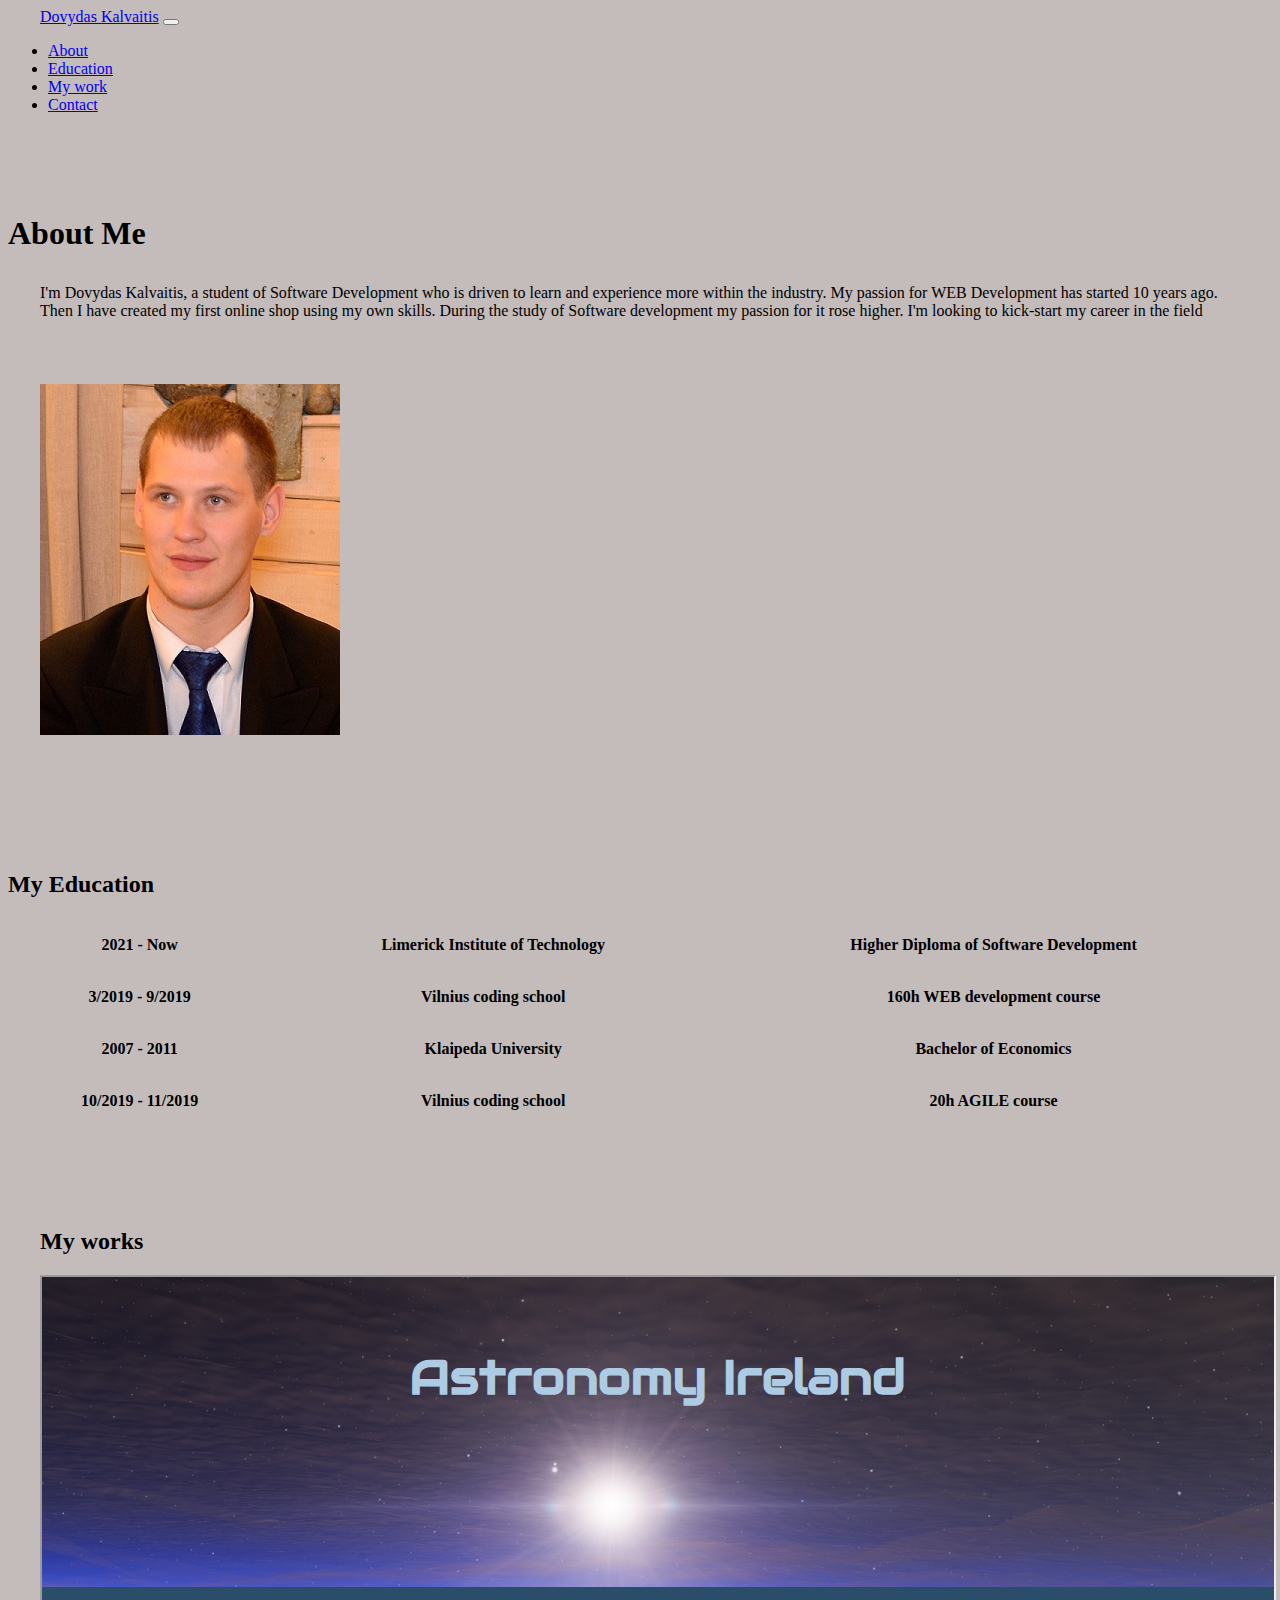
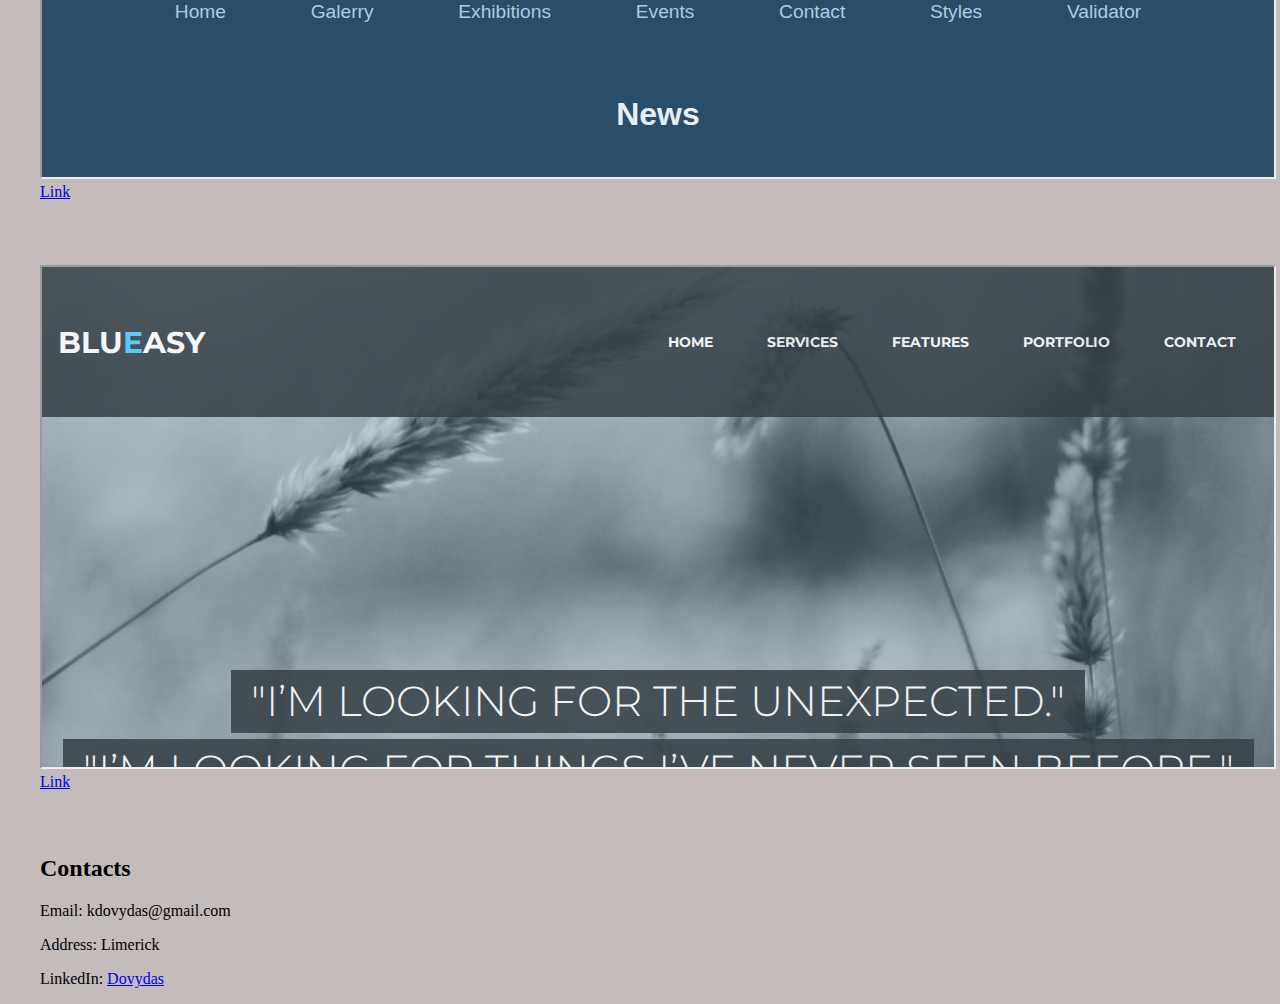
<file: index.html>
<!DOCTYPE html>
<html lang="en">

<head>
    <meta charset="UTF-8">
    <meta http-equiv="X-UA-Compatible" content="IE=edge">
    <meta name="viewport" content="width=device-width, initial-scale=1.0">
    <link href="https://cdn.jsdelivr.net/npm/bootstrap@5.0.2/dist/css/bootstrap.min.css" rel="stylesheet"
        integrity="sha384-EVSTQN3/azprG1Anm3QDgpJLIm9Nao0Yz1ztcQTwFspd3yD65VohhpuuCOmLASjC" crossorigin="anonymous">
    <script src="https://ajax.googleapis.com/ajax/libs/jquery/3.5.1/jquery.min.js"></script>
    <script src="https://cdnjs.cloudflare.com/ajax/libs/popper.js/1.16.0/umd/popper.min.js"></script>
    <script src="https://maxcdn.bootstrapcdn.com/bootstrap/4.5.2/js/bootstrap.min.js"></script>
    <link rel="stylesheet" href="assets/style/style.css">

<body>
    <nav class="navbar sticky-top navbar-expand-sm bg-light navbar-light">
        <a class="navbar-brand name" href="#">Dovydas Kalvaitis</a>
        <button class="navbar-toggler" type="button" data-toggle="collapse" data-target="#collapsibleNavbar">
            <span class="navbar-toggler-icon"></span>
        </button>
        <div class="collapse navbar-collapse" id="collapsibleNavbar">
            <ul class="navbar-nav text-center">
                <li class="nav-item">
                    <a class="nav-link" href="#about">About</a>
                </li>
                <li class="nav-item">
                    <a class="nav-link" href="#education">Education</a>
                </li>
                <li class="nav-item">
                    <a class="nav-link" href="#works">My work</a>
                </li>
                <li class="nav-item">
                    <a class="nav-link" href="#contact">Contact</a>
                </li>
            </ul>
        </div>
    </nav>
    <div id="about" class="container">

        <div class="row aboutDiv">
            <div class="col-sm text-center">
                <h1 class="text-center">About Me</h1>
                <p class="about-me">
                    I'm Dovydas Kalvaitis, a student of Software Development who is driven to learn and
                    experience more
                    within the industry. My passion for WEB Development has started 10 years ago. Then I have created my
                    first online shop using my own skills. During the study of Software development my passion for it
                    rose higher. I'm looking to kick-start my career in the field
                </p>
            </div>
            <div class="col-sm text-center">
                <img class="myImg" src="assets/pics/me.jpg">
            </div>
        </div>
    </div>
    <div id="education" class="educDiv">
        <h2 class="text-center"> My Education</h2>
        <table class="educ text-center">
            <tr>
                <th>2021 - Now</th>
                <th>Limerick Institute of Technology</th>
                <th>Higher Diploma of Software Development</th>
            </tr>
            <tr>
                <th>3/2019 - 9/2019</th>
                <th>Vilnius coding school </th>
                <th>160h WEB development course </th>
            </tr>
            <tr>
                <th>2007 - 2011</th>
                <th>Klaipeda University</th>
                <th>Bachelor of Economics</th>
            </tr>
            <tr>
                <th>10/2019 - 11/2019</th>
                <th>Vilnius coding school </th>
                <th>20h AGILE course</th>
            </tr>
        </table>

    </div>

    </div>
    <div id="works">
        <h2 class="text-center">My works</h2>
        <div class="flexCont">
            <div class="web">
                <iframe src="astro/index.html" name="iframe_a" height="500px" width="100%"
                    title="Iframe Example"></iframe>
                <a href="astro/index.html">Link</a>
            </div>
            <div class="web">
                <iframe src="blue/index.html" name="iframe_a" height="500px" width="100%"
                    title="Iframe Example"></iframe>
                <a href="blue/index.html">Link</a>
            </div>
        </div>


    </div>
    <div id="contact">
        <h2 class="text-center">Contacts</h2>
        <p>Email: kdovydas@gmail.com</p>
        <p>Address: Limerick</p>
        <p>LinkedIn: <a href="https://www.linkedin.com/in/dovydas-kalvaitis/">Dovydas</a></p>
    </div>


</body>

</html>
</file>
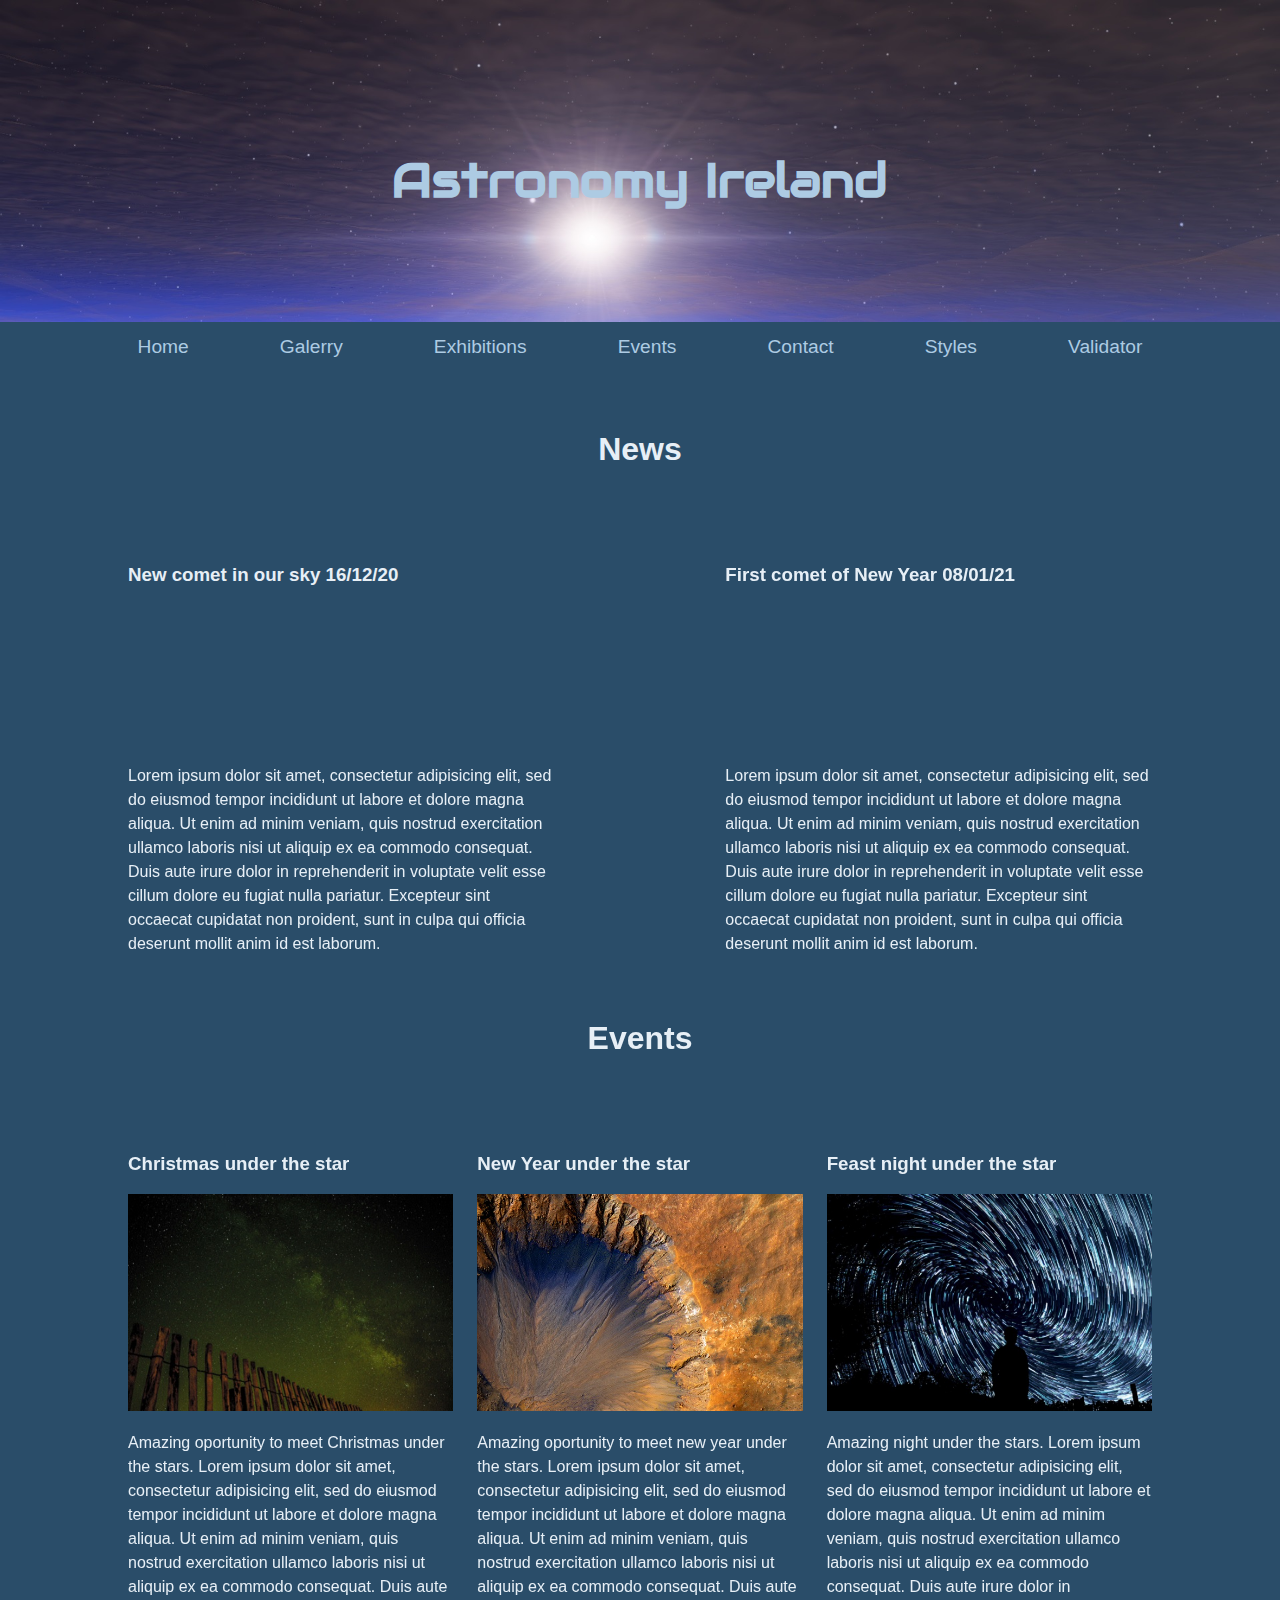
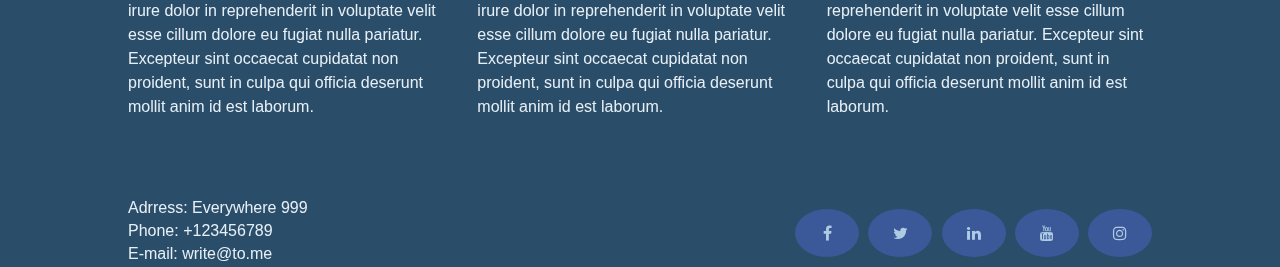
<file: astro/index.html>
<!DOCTYPE html>
<html lang="zxx">
  <head>
    <meta charset="UTF-8" />
    <meta name="viewport" content="width=device-width, initial-scale=1.0" />
    <title>Astronomy Ireland</title>
    <link rel="icon" href="assets/img/fav.png" type="image/png" sizes="16x16">
    <link rel="stylesheet" href="assets/index.css" />
    <link
      rel="stylesheet"
      href="https://cdnjs.cloudflare.com/ajax/libs/font-awesome/4.7.0/css/font-awesome.min.css"
    />
    <link rel="preconnect" href="https://fonts.gstatic.com" />
    <link
      href="https://fonts.googleapis.com/css2?family=Audiowide&display=swap"
      rel="stylesheet"
    />
  </head>
  <body>
    <header>
      <img src="assets/img/head.jpg" alt="space" />
      <h1><a href="index.html">Astronomy Ireland</a></h1>
    </header>
    <div class="all">
      <div class="hamIcon" onclick="toggleClass()">
        <div class="burg"></div>
        <div class="burg"></div>
        <div class="burg"></div>
      </div>
      <nav>
        <ul class="mainMenu">
          <li><a href="index.html">Home</a></li>
          <li><a href="galerry.html">Galerry</a></li>
          <li><a href="exhibitions.html">Exhibitions</a></li>
          <li><a href="events.html">Events</a></li>
          <li><a href="contact.html">Contact</a></li>
          <li><a href="styles.html">Styles</a></li>
          <li><a href="validator.html">Validator</a></li>
        </ul>
      </nav>
      <h2>News</h2>
      <div class="new new1">
        <h3>New comet in our sky 16/12/20</h3>
        <div class="iframe-wrapper">
          <iframe
            src="https://www.youtube.com/embed/Vb2ZXRh74WU"
            allow="accelerometer; autoplay; clipboard-write; encrypted-media; gyroscope; picture-in-picture"
            allowfullscreen
          ></iframe>
        </div>
        <p>
          Lorem ipsum dolor sit amet, consectetur adipisicing elit, sed do
          eiusmod tempor incididunt ut labore et dolore magna aliqua. Ut enim ad
          minim veniam, quis nostrud exercitation ullamco laboris nisi ut
          aliquip ex ea commodo consequat. Duis aute irure dolor in
          reprehenderit in voluptate velit esse cillum dolore eu fugiat nulla
          pariatur. Excepteur sint occaecat cupidatat non proident, sunt in
          culpa qui officia deserunt mollit anim id est laborum.
        </p>
      </div>
      <div class="new new2">
        <h3>First comet of New Year 08/01/21</h3>
        <div class="iframe-wrapper">
          <iframe
            src="https://www.youtube.com/embed/Vb2ZXRh74WU"
            allow="accelerometer; autoplay; clipboard-write; encrypted-media; gyroscope; picture-in-picture"
            allowfullscreen
          ></iframe>
        </div>
        <p>
          Lorem ipsum dolor sit amet, consectetur adipisicing elit, sed do
          eiusmod tempor incididunt ut labore et dolore magna aliqua. Ut enim ad
          minim veniam, quis nostrud exercitation ullamco laboris nisi ut
          aliquip ex ea commodo consequat. Duis aute irure dolor in
          reprehenderit in voluptate velit esse cillum dolore eu fugiat nulla
          pariatur. Excepteur sint occaecat cupidatat non proident, sunt in
          culpa qui officia deserunt mollit anim id est laborum.
        </p>
      </div>

      <h2>Events</h2>
      <div class="eve eve1">
        <h3>Christmas under the star</h3>
        <img src="assets/img/3.jpg" alt="green sky" />
        <p>
          Amazing oportunity to meet Christmas under the stars. Lorem ipsum
          dolor sit amet, consectetur adipisicing elit, sed do eiusmod tempor
          incididunt ut labore et dolore magna aliqua. Ut enim ad minim veniam,
          quis nostrud exercitation ullamco laboris nisi ut aliquip ex ea
          commodo consequat. Duis aute irure dolor in reprehenderit in voluptate
          velit esse cillum dolore eu fugiat nulla pariatur. Excepteur sint
          occaecat cupidatat non proident, sunt in culpa qui officia deserunt
          mollit anim id est laborum.
        </p>
      </div>
      <div class="eve eve2">
        <h3>New Year under the star</h3>
        <img src="assets/img/4.jpg" alt="desert from space" />
        <p>
          Amazing oportunity to meet new year under the stars. Lorem ipsum dolor
          sit amet, consectetur adipisicing elit, sed do eiusmod tempor
          incididunt ut labore et dolore magna aliqua. Ut enim ad minim veniam,
          quis nostrud exercitation ullamco laboris nisi ut aliquip ex ea
          commodo consequat. Duis aute irure dolor in reprehenderit in voluptate
          velit esse cillum dolore eu fugiat nulla pariatur. Excepteur sint
          occaecat cupidatat non proident, sunt in culpa qui officia deserunt
          mollit anim id est laborum.
        </p>
      </div>
      <div class="eve eve3">
        <h3>Feast night under the star</h3>
        <img src="assets/img/5.jpg" alt="spining stars" />
        <p>
          Amazing night under the stars. Lorem ipsum dolor sit amet, consectetur
          adipisicing elit, sed do eiusmod tempor incididunt ut labore et dolore
          magna aliqua. Ut enim ad minim veniam, quis nostrud exercitation
          ullamco laboris nisi ut aliquip ex ea commodo consequat. Duis aute
          irure dolor in reprehenderit in voluptate velit esse cillum dolore eu
          fugiat nulla pariatur. Excepteur sint occaecat cupidatat non proident,
          sunt in culpa qui officia deserunt mollit anim id est laborum.
        </p>
      </div>

      <footer>
        <div class="contact">
          <p>Adrress: Everywhere 999</p>
          <p>Phone: +123456789</p>
          <p>E-mail: write@to.me</p>
        </div>
        <div class="social">
          <a href="https://www.facebook.com/" class="fa fa-facebook"></a>
          <a href="https://www.twitter.com/" class="fa fa-twitter"></a>
          <a href="https://www.linkedin.com/" class="fa fa-linkedin"></a>
          <a href="https://www.youtube.com/" class="fa fa-youtube"></a>
          <a href="https://www.instagram.com/" class="fa fa-instagram"></a>
        </div>
      </footer>
    </div>
    <script src="assets/script/custom.js"></script>
  </body>
</html>
</file>
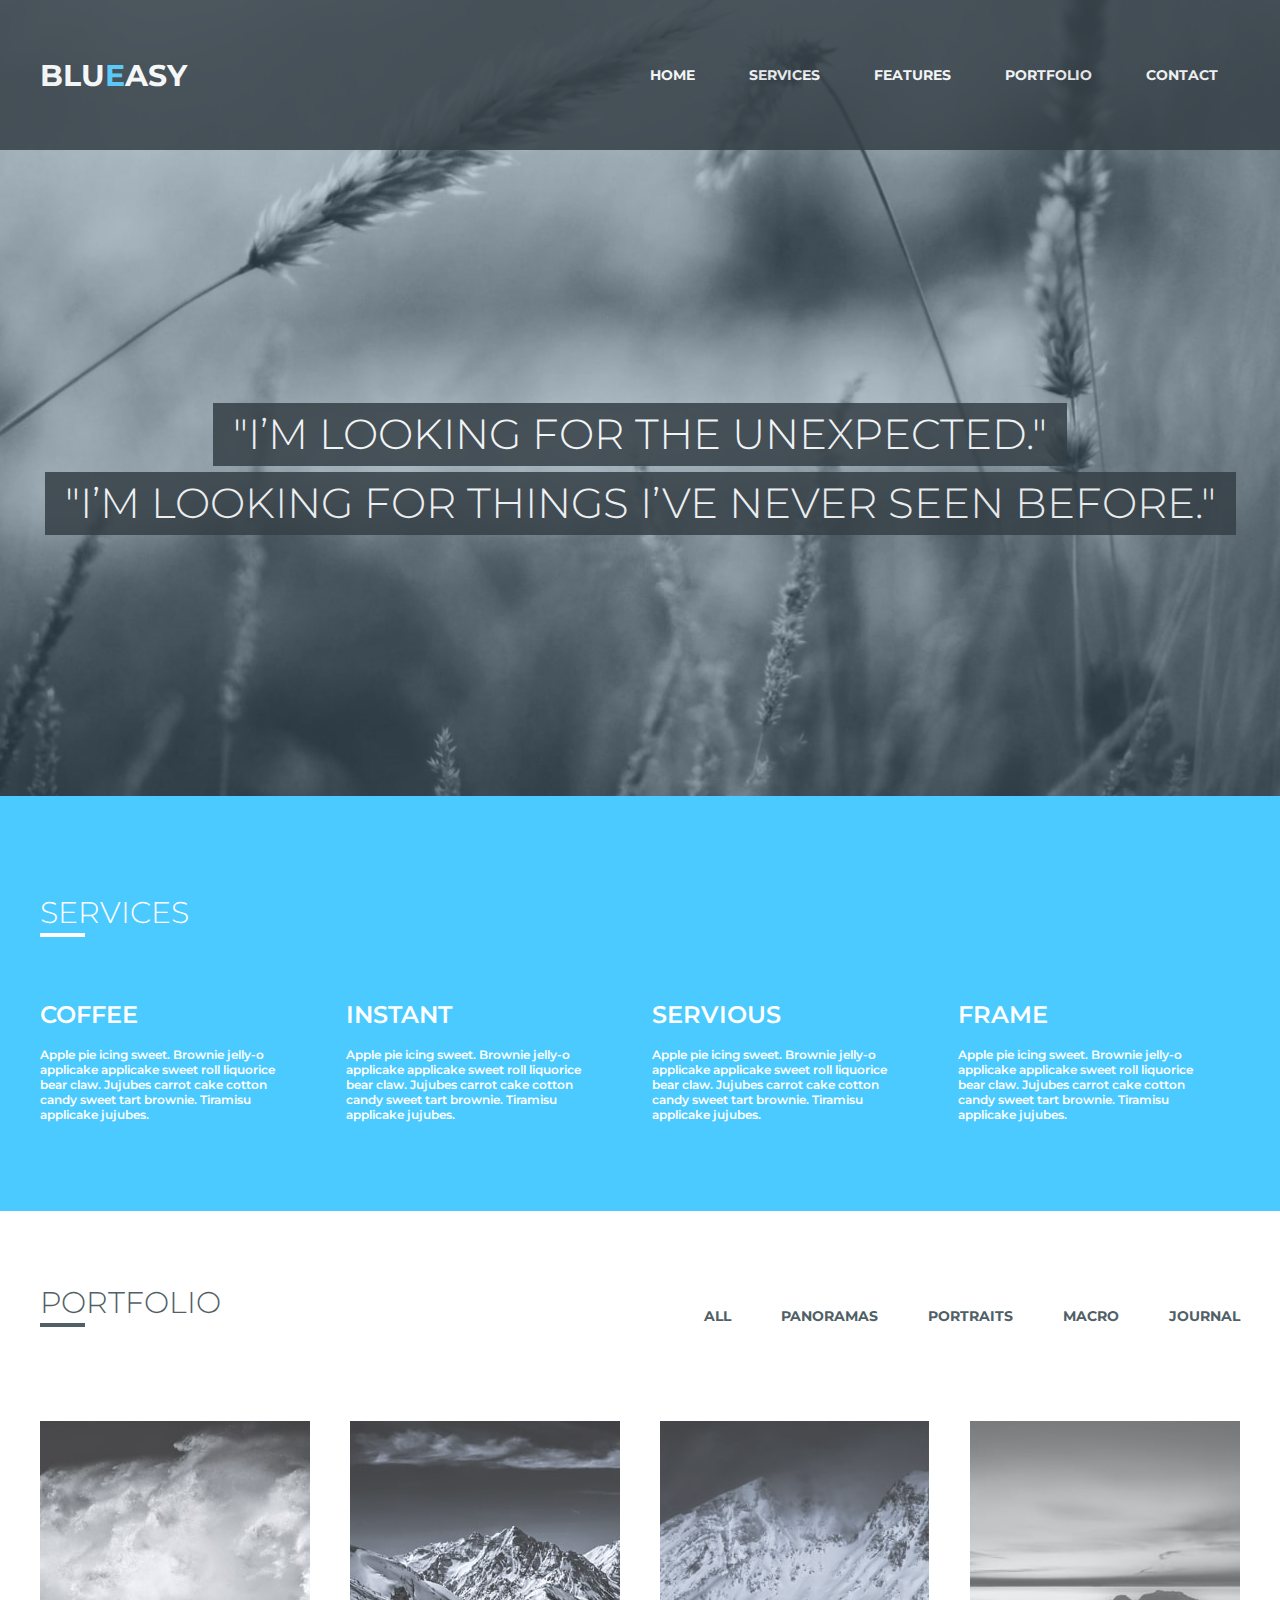
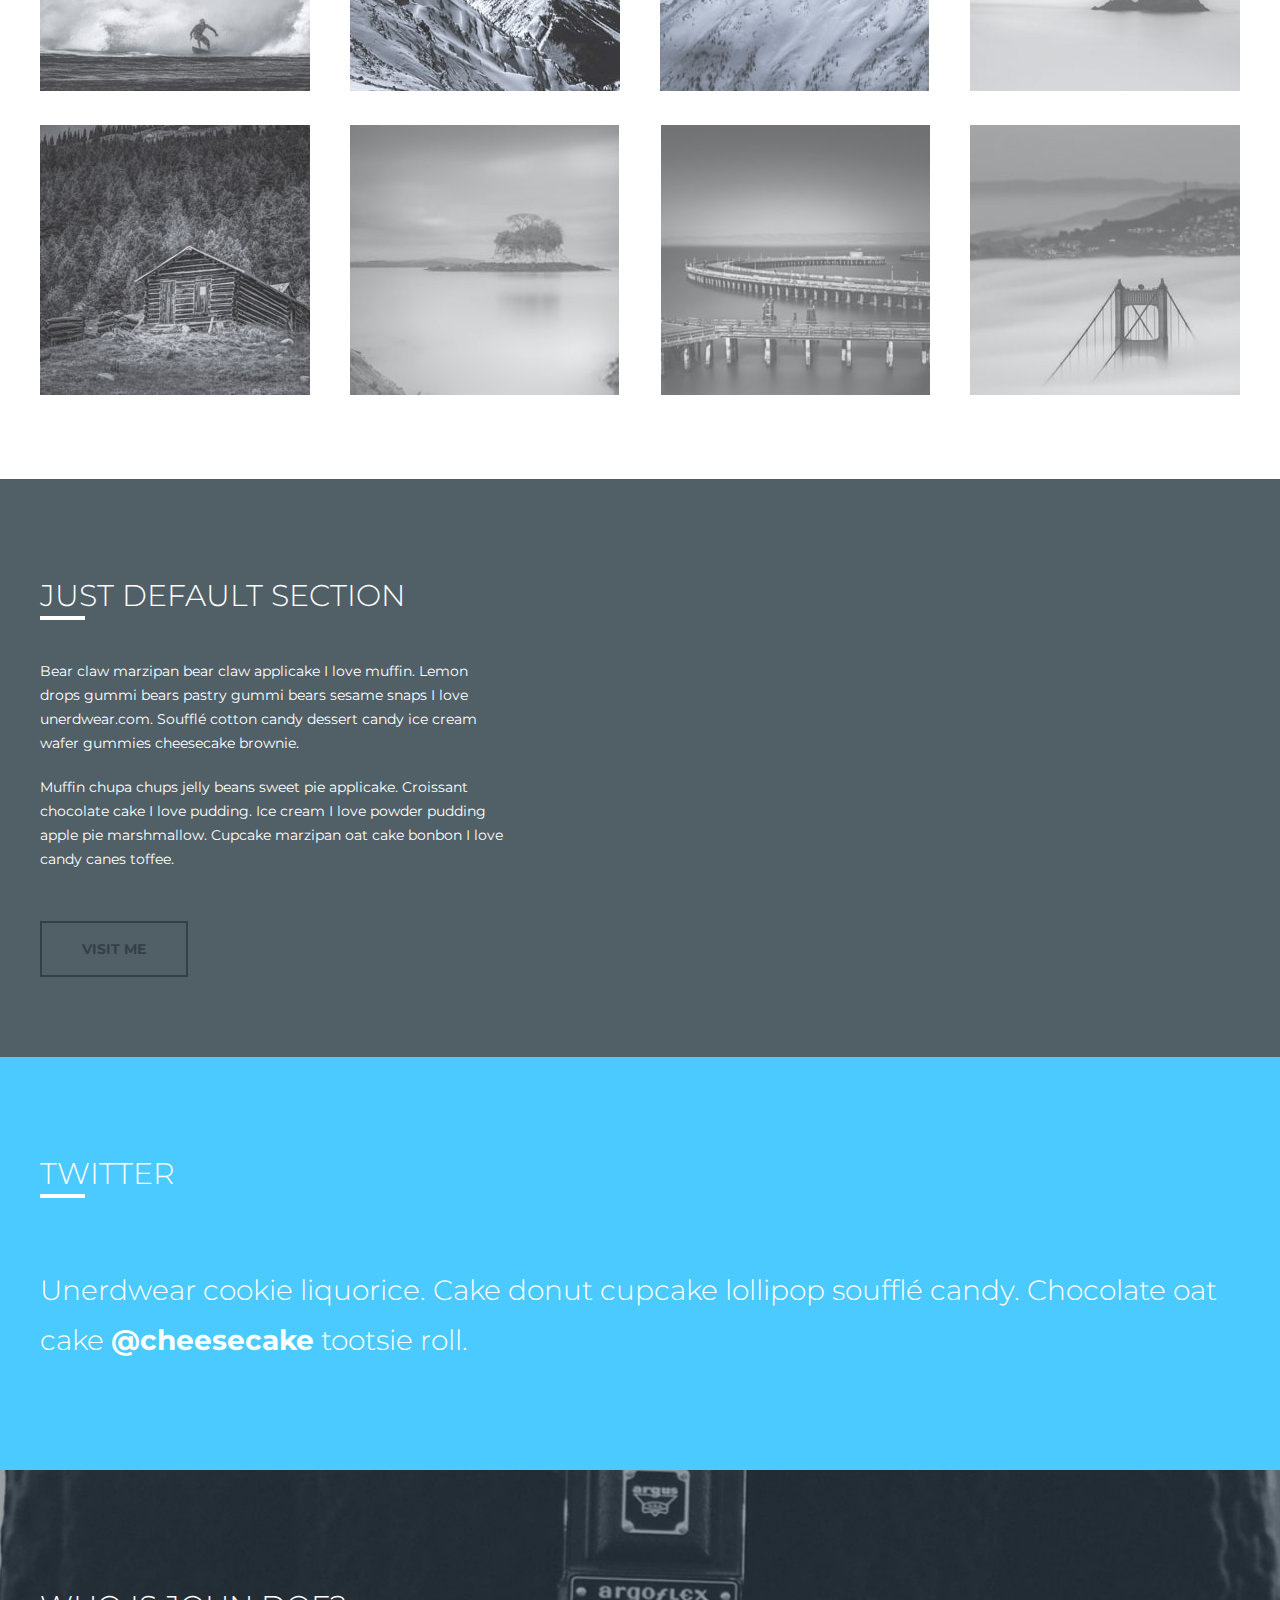
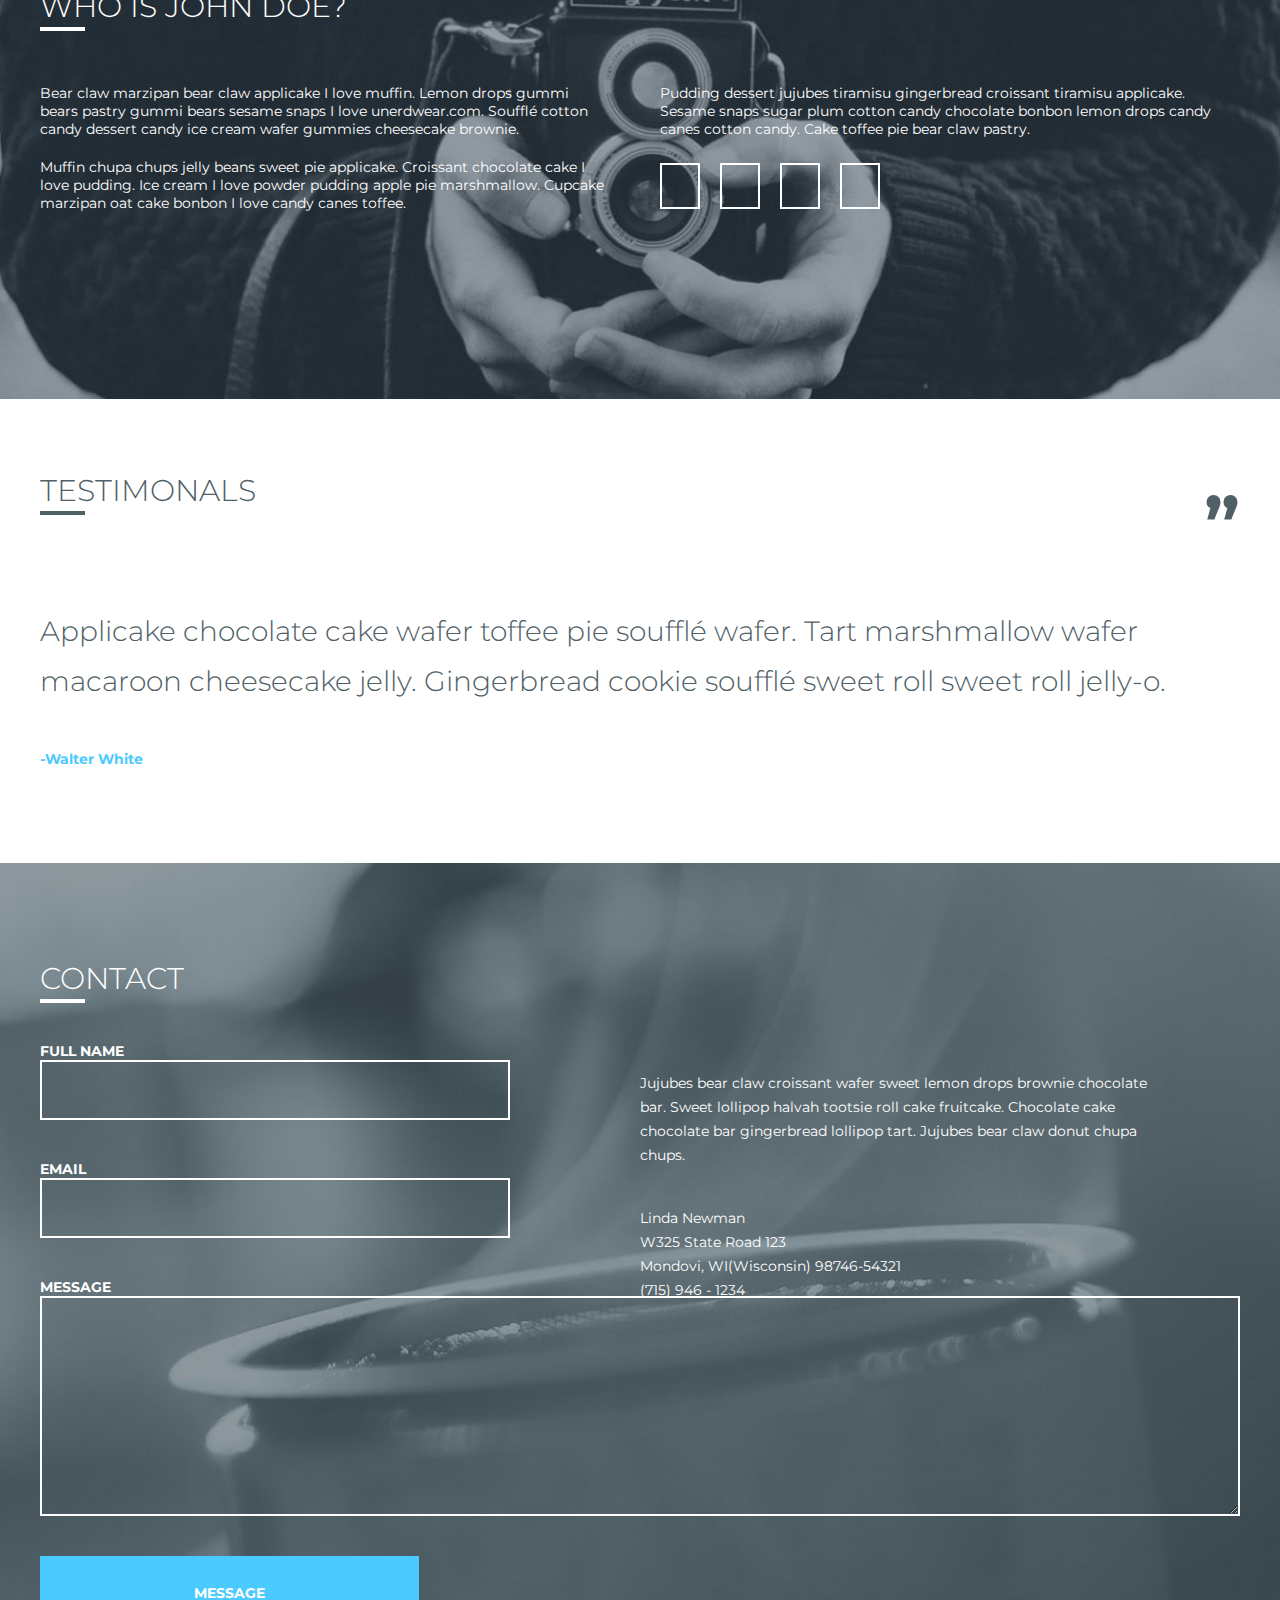
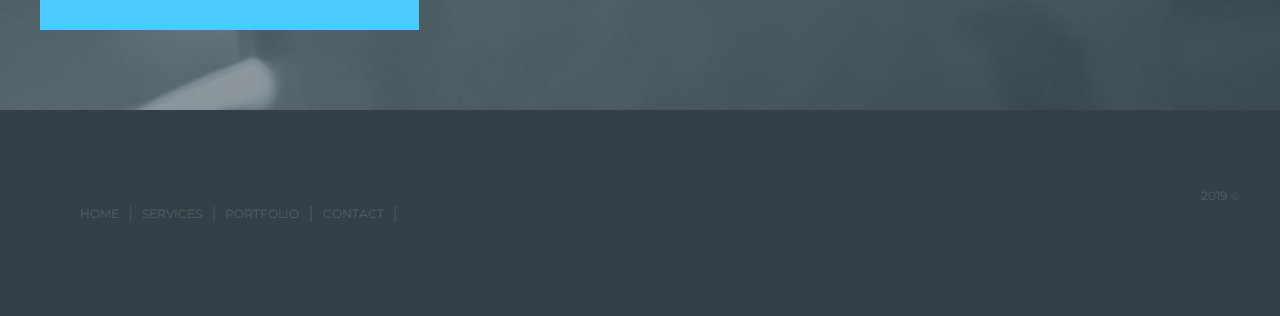
<file: blue/index.html>
<!DOCTYPE html>

<html lang="en">
	<head>
		<meta charset="utf-8">
		<meta name="viewport" content="width=device-width, initial-scale=1">
		<title>Blueasy</title>
		<link rel="stylesheet" href="assets/css/style.css">
		<link rel="stylesheet" href="https://use.fontawesome.com/releases/v5.8.1/css/all.css" integrity="sha384-50oBUHEmvpQ+1lW4y57PTFmhCaXp0ML5d60M1M7uH2+nqUivzIebhndOJK28anvf" crossorigin="anonymous">
		<link href="https://fonts.googleapis.com/css?family=Bitter:700|Montserrat:300,400,600,700&amp;subset=latin-ext" rel="stylesheet">
		<script src="http://code.jquery.com/jquery-3.3.1.slim.min.js" integrity="sha256-3edrmyuQ0w65f8gfBsqowzjJe2iM6n0nKciPUp8y+7E=" crossorigin="anonymous"></script>
		<script type="text/javascript" src="assets/custom.js"></script>
	</head>
	<body>
	<!--header start -->
		<header id="header">
			<div class="wrapper">
				<div class="wrapper-header">
					<!-- <div class="logo"> -->
						<h1>
							<a class="logo_link" href="#header">Blu<span class="logo_letter">e</span>asy</a>
						</h1>
					<!-- </div> -->
					<div class="burger">
						<div class ="burg"></div>
						<div class ="burg"></div>
						<div class ="burg"></div>
					</div>
					<ul class="nav">
						<!-- <a class="nav_btn" href="#"><i class="fas fa-bars"></i></a> -->
						<li class="nav_item"><a class="nav_link" href="#header">Home</a></li>
						<li class="nav_item"><a class="nav_link" href="#services">Services</a></li>
						<li class="nav_item"><a class="nav_link" href="#who-is">Features</a></li>
						<li class="nav_item"><a class="nav_link" href="#portfolio">Portfolio</a></li>
						<li class="nav_item"><a class="nav_link" href="#contact">Contact</a></li>
					</ul>
				</div>
			</div>
		</header>
	<!-- header end -->
	<!-- hero start -->
		<div class="hero" id="hero">
			<div class="wrapper">
				<h2 class="title title-top">
					"I’m looking for the unexpected."	
				</h2>			

				<h2 class="title title-bottom">
					"I’m looking for things I’ve never seen before."
				</h2>
			</div>
		</div>
		<!-- hero end -->
<!-- services start -->
	<section class="services" id="services">
		<div class="wrapper">
			<h2 class="section_title section_title_white">Services</h2>

			<div class="services_list">
				<div class="services_item services_item-top">
					<div class="services_icon">
						<span style="font-size: 48px; color: #fff;">
 							 <i class="fas fa-coffee"></i>
						</span>
					</div>
					<h3 class="services_title">Coffee</h3>
					<p class="services_text">Apple pie icing sweet. Brownie jelly-o applicake applicake sweet roll liquorice bear claw. Jujubes carrot cake cotton candy sweet tart brownie. Tiramisu applicake jujubes.</p>
				</div>

				<div class="services_item services_item-top">
					<div class="services_icon">
						<span style="font-size: 48px; color: #fff;">
 							 <i class="fas fa-camera-retro"></i>
						</span>
					</div>
					<h3 class="services_title">Instant</h3>
					<p class="services_text">Apple pie icing sweet. Brownie jelly-o applicake applicake sweet roll liquorice bear claw. Jujubes carrot cake cotton candy sweet tart brownie. Tiramisu applicake jujubes.</p>
				</div>

				<div class="services_item">
					<div class="services_icon">
						<span style="font-size: 48px; color: #fff;">
 							 <i class="fas fa-video"></i>
						</span>
					</div>
					<h3 class="services_title">Servious</h3>
					<p class="services_text">Apple pie icing sweet. Brownie jelly-o applicake applicake sweet roll liquorice bear claw. Jujubes carrot cake cotton candy sweet tart brownie. Tiramisu applicake jujubes.</p>
				</div>

				<div class="services_item">
					<div class="services_icon">
						<span style="font-size: 48px; color: #fff;">
 							 <i class="far fa-image"></i>
						</span>
					</div>
					<h3 class="services_title">Frame</h3>
					<p class="services_text">Apple pie icing sweet. Brownie jelly-o applicake applicake sweet roll liquorice bear claw. Jujubes carrot cake cotton candy sweet tart brownie. Tiramisu applicake jujubes.</p>
				</div>
			</div>
		</div>
	</section>
<!-- services end -->
<!-- portfolio start -->
	<section class="portfolio" id="portfolio">
		<div class="wrapper">
			<div class="wrapper-portfolio">
				<h2 class="section_title section_title_grey">Portfolio</h2>

				<ul class="portfolio-nav">
					<li class="portfolio-nav_item"><a class="portfolio-nav_link" href="#portfolio">All</a></li>
					<li class="portfolio-nav_item"><a class="portfolio-nav_link" href="#portfolio">Panoramas</a></li>					
					<li class="portfolio-nav_item"><a class="portfolio-nav_link" href="#portfolio">Portraits</a></li>
					<li class="portfolio-nav_item"><a class="portfolio-nav_link" href="#portfolio">Macro</a></li>
					<li class="portfolio-nav_item"><a class="portfolio-nav_link" href="#portfolio">Journal</a></li>
				</ul>	
			</div>

			<div class="gallery" id="gallery">
				<div class="gallery-wrap gallery-wrap-top">
					<div class="gallery_item">
						<img class="gallery_picture" src="images/banglentininkas.jpg" alt="">	
						<div class="gallery_hover"><span class="gallery_plus">+</span></div>	
					</div>						
					<div class="gallery_item">
						<img class="gallery_picture" src="images/everestas.jpg" alt="">		
						<div class="gallery_hover"><span class="gallery_plus">+</span></div>	
					</div>						
					<div class="gallery_item">
						<img class="gallery_picture" src="images/kalnai.jpg" alt="">	
						<div class="gallery_hover"><span class="gallery_plus">+</span></div>		
					</div>						
					<div class="gallery_item">
						<img class="gallery_picture" src="images/kalnai_ruke.jpg" alt="">	
						<div class="gallery_hover"><span class="gallery_plus">+</span></div>		
					</div>			
				</div>			

				<div class="gallery-wrap">
					<div class="gallery_item">
						<img class="gallery_picture" src="images/misko_namelis.jpg" alt="">	
						<div class="gallery_hover"><span class="gallery_plus">+</span></div>		
					</div>						
					<div class="gallery_item">
						<img class="gallery_picture" src="images/sala_ezere.jpg" alt="">
						<div class="gallery_hover"><span class="gallery_plus">+</span></div>			
					</div>						
					<div class="gallery_item">
						<img class="gallery_picture" src="images/tiltas.jpg" alt="">		
						<div class="gallery_hover"><span class="gallery_plus">+</span></div>	
					</div>						
					<div class="gallery_item">
						<img class="gallery_picture" src="images/tiltas_ruke.jpg" alt="">	
						<div class="gallery_hover"><span class="gallery_plus">+</span></div>		
					</div>
				</div>											
			</div>
		</div>
	</section>
<!-- portfolio end -->

<!-- default start -->
	<section class="default" id="default">
		<div class="wrapper default_wrapper">
			<div class="default_wrapper-text">
				<h2 class="section_title section_title_white">Just default section</h2>				
				<p class="default_text default_text_top">Bear claw marzipan bear claw applicake I love muffin. Lemon drops gummi bears pastry gummi bears sesame snaps I love unerdwear.com. Soufflé cotton candy dessert candy ice cream wafer gummies cheesecake brownie.</p>	
						
				<p class="default_text">Muffin chupa chups jelly beans sweet pie applicake. Croissant chocolate cake I love pudding. Ice cream I love powder pudding apple pie marshmallow. Cupcake marzipan oat cake bonbon I love candy canes toffee.</p>

				<a href="#" class="default_link">visit me</a>
			</div>
				<iframe width="560" height="315" src="https://www.youtube.com/embed/NaE-TQKY1Fo" frameborder="0" allow="accelerometer; autoplay; encrypted-media; gyroscope; picture-in-picture" allowfullscreen></iframe>
		</div>
	</section>
<!-- default end -->

<!-- twitter-section start-->
	<section class="twitter-section" id="twitter">
		<div class="wrapper">
			<div class="twitter-section-wrap">
				<h2 class="section_title section_title_white">Twitter</h2>				
				<div class="twitter-section_icon">
					<a class="twitter-section_link" href="https://twitter.com" rel="nofollow" target="_blank"><i class="fab fa-twitter"></i></a>
				</div>
				</div>		
				<p class="twitter-section_text">
					Unerdwear cookie liquorice. Cake donut cupcake lollipop soufflé candy. Chocolate oat cake <span class="cheescake" >@cheesecake</span> tootsie roll.
				</p>	
		</div>
	</section>
<!-- twitter-section end -->

<!--section who-is start-->
	<section class="who-is" id="who-is">
		<div class="wrapper">
				<h2 class="section_title section_title_white">Who is john doe?</h2>		
				<div class="who-is-wrap">
					<div class="who-is_text">
						<p class="who-is_info who-is_info_top">
							Bear claw marzipan bear claw applicake I love muffin. Lemon drops gummi bears pastry gummi bears sesame snaps I love unerdwear.com. Soufflé cotton candy dessert candy ice cream wafer gummies cheesecake brownie.
						</p>						
						<p class="who-is_info">
							Muffin chupa chups jelly beans sweet pie applicake. Croissant chocolate cake I love pudding. Ice cream I love powder pudding apple pie marshmallow. Cupcake marzipan oat cake bonbon I love candy canes toffee.							
						</p>
					</div>
					<div class="who-is_social">
						<p class="who-is_info who-is_info_top">
							Pudding dessert jujubes tiramisu gingerbread croissant tiramisu applicake. Sesame snaps sugar plum cotton candy chocolate bonbon lemon drops candy canes cotton candy. Cake toffee pie bear claw pastry.						
						</p>	
						<div class="who-is_icons">
							<div class="who-is_item">
								<a class="who-is_link"href="https://twitter.com" rel="nofollow" target="_blanck"><i class="fab fa-twitter"></i></a>	
							</div>
							<div class="who-is_item">
								<a class="who-is_link" href="https://www.google.com" rel="nofollow" target="_blanck"><i class="fab fa-google-plus-g"></i></a>	
							</div>
							<div class="who-is_item">
								<a class="who-is_link" href="https://www.krepsinis.lt/" rel="nofollow" target="_blanck"><i class="fab fa-dribbble"></i></a>		
							</div>
							<div class="who-is_item">
								<a class="who-is_link" href="https://caffeine.lt/" rel="nofollow" target="_blanck"><i class="fas fa-coffee"></i></a>		
							</div>	
						</div>					
					</div>
				</div>
		</div>
	</section>
<!-- section who-is end -->

<!-- section testimonals start -->
	<section class="testimonals" id="testimonals">
		<div class="wrapper">
			<div class="testimonals-wrap">
					<h2 class="section_title section_title_grey">Testimonals</h2>	
					<span class="testimonals_quote">”</span>
				</div>
				<p class="testimonals_text">
					Applicake chocolate cake wafer toffee pie soufflé wafer. Tart marshmallow wafer macaroon cheesecake jelly. Gingerbread cookie soufflé sweet roll sweet roll jelly-o.
				</p>
				<span class="testimonals_author">Walter White</span>
		</div>
	</section>
<!-- section testimonals end -->

<!-- contact start -->
	<section class="contact" id="contact">
		<div class="wrapper contact_wrapper">
			<h2 class="section_title section_title_white">Contact</h2>
			<form action="#" method="post" class="message contact_message">
				<span class="message_text message_text_top">full name</span>
				<input class="message_field" type="text" name="name">	
				<span class="message_text message_text_top">email</span>
				<input class="message_field" type="email" name="email">
				<span class="message_text message_text_top">message</span>		
				<textarea class="message_textarea" name="message"></textarea>	
				<button class="btn message_btn">message</button>
			</form>	
			<div class="contact_info">
				<p class="contact_text">
					Jujubes bear claw croissant wafer sweet lemon drops brownie chocolate bar. Sweet lollipop halvah tootsie roll cake fruitcake. Chocolate cake chocolate bar gingerbread lollipop tart. Jujubes bear claw donut chupa chups.
				</p>
				<span class="contact_address">
					Linda Newman <br>
					W325 State Road 123 <br>
					Mondovi, WI(Wisconsin) 98746-54321 <br>
					(715) 946 - 1234 <br>
				</span>
			</div>			
		</div>
	</section>
<!-- contact end -->


<!-- footer start -->
	<footer>
		<div class="wrapper footer_wrapper">
			<ul class="footer-nav">
				<li class="footer-nav_item"><a href="#header" class="footer-nav_link">Home</a></li>
				<li class="footer-nav_item"><a href="#services" class="footer-nav_link">Services</a></li>
				<li class="footer-nav_item"><a href="#portfolio" class="footer-nav_link">Portfolio</a></li>	<li class="footer-nav_item"><a href="#contact" class="footer-nav_link">Contact</a></li>
			</ul>
			<span class="copy-rights">2019 &#169;</span>
		</div>
	</footer>
<!-- footer end -->
</body>
</html>
</file>
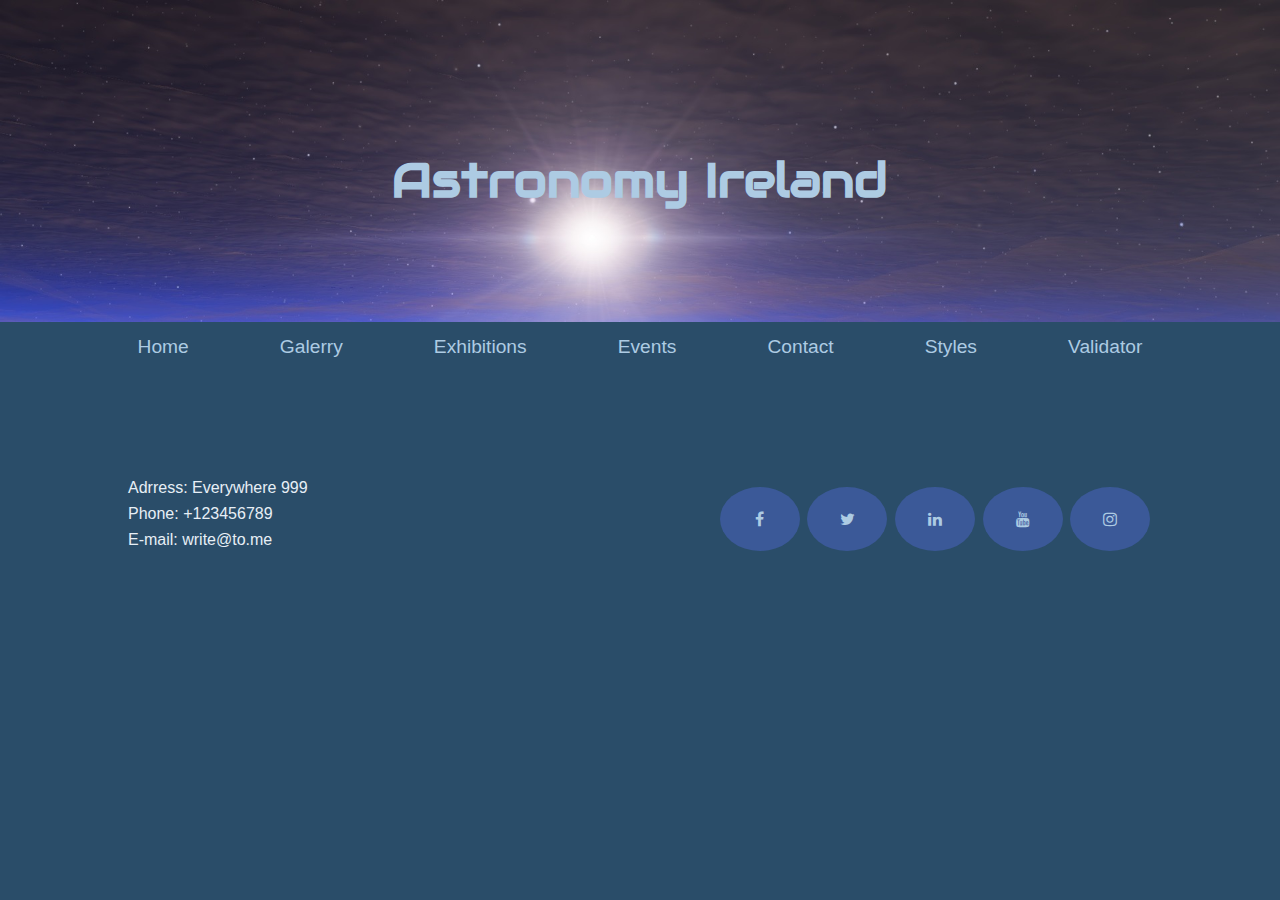
<file: astro/confirm.html>
<!DOCTYPE html>
<html lang="en">
  <head>
    <meta charset="UTF-8" />
    <meta name="viewport" content="width=device-width, initial-scale=1.0" />
    <title>Astronomy cookies</title>
    <link rel="icon" href="assets/img/fav.png" type="image/png" sizes="16x16">
    <link rel="stylesheet" href="assets/confirm.css" />
    <link
      rel="stylesheet"
      href="https://cdnjs.cloudflare.com/ajax/libs/font-awesome/4.7.0/css/font-awesome.min.css"
    />
    <link rel="preconnect" href="https://fonts.gstatic.com" />
    <link
      href="https://fonts.googleapis.com/css2?family=Audiowide&display=swap"
      rel="stylesheet"
    />
  </head>
  <body>
    <header>
      <img src="assets/img/head.jpg" alt="space" />
      <h1><a href="index.html">Astronomy Ireland</a></h1>
    </header>
    <div class="all">
      <div class="hamIcon" onclick="toggleClass()">
        <div class="burg"></div>
        <div class="burg"></div>
        <div class="burg"></div>
      </div>
      <nav>
        <ul class="mainMenu">
          <li><a href="index.html">Home</a></li>
          <li><a href="galerry.html">Galerry</a></li>
          <li><a href="exhibitions.html">Exhibitions</a></li>
          <li><a href="events.html">Events</a></li>
          <li><a href="contact.html">Contact</a></li>
          <li><a href="styles.html">Styles</a></li>
          <li><a href="validator.html">Validator</a></li>
        </ul>
      </nav>
   
   
      <p class="validated-data"></p>
  
    <footer>
      <div class="contact">
        <p>Adrress: Everywhere 999</p>
        <p>Phone: +123456789</p>
        <p>E-mail: write@to.me</p>
      </div>
      <div class="social">
        <a href="https://www.facebook.com/" class="fa fa-facebook"></a>
        <a href="https://www.twitter.com/" class="fa fa-twitter"></a>
        <a href="https://www.linkedin.com/" class="fa fa-linkedin"></a>
        <a href="https://www.youtube.com/" class="fa fa-youtube"></a>
        <a href="https://www.instagram.com/" class="fa fa-instagram"></a>
      </div>
    </footer>
     </div>
    <script src="assets/script/custom.js"></script>
  </body>
</html>
</file>
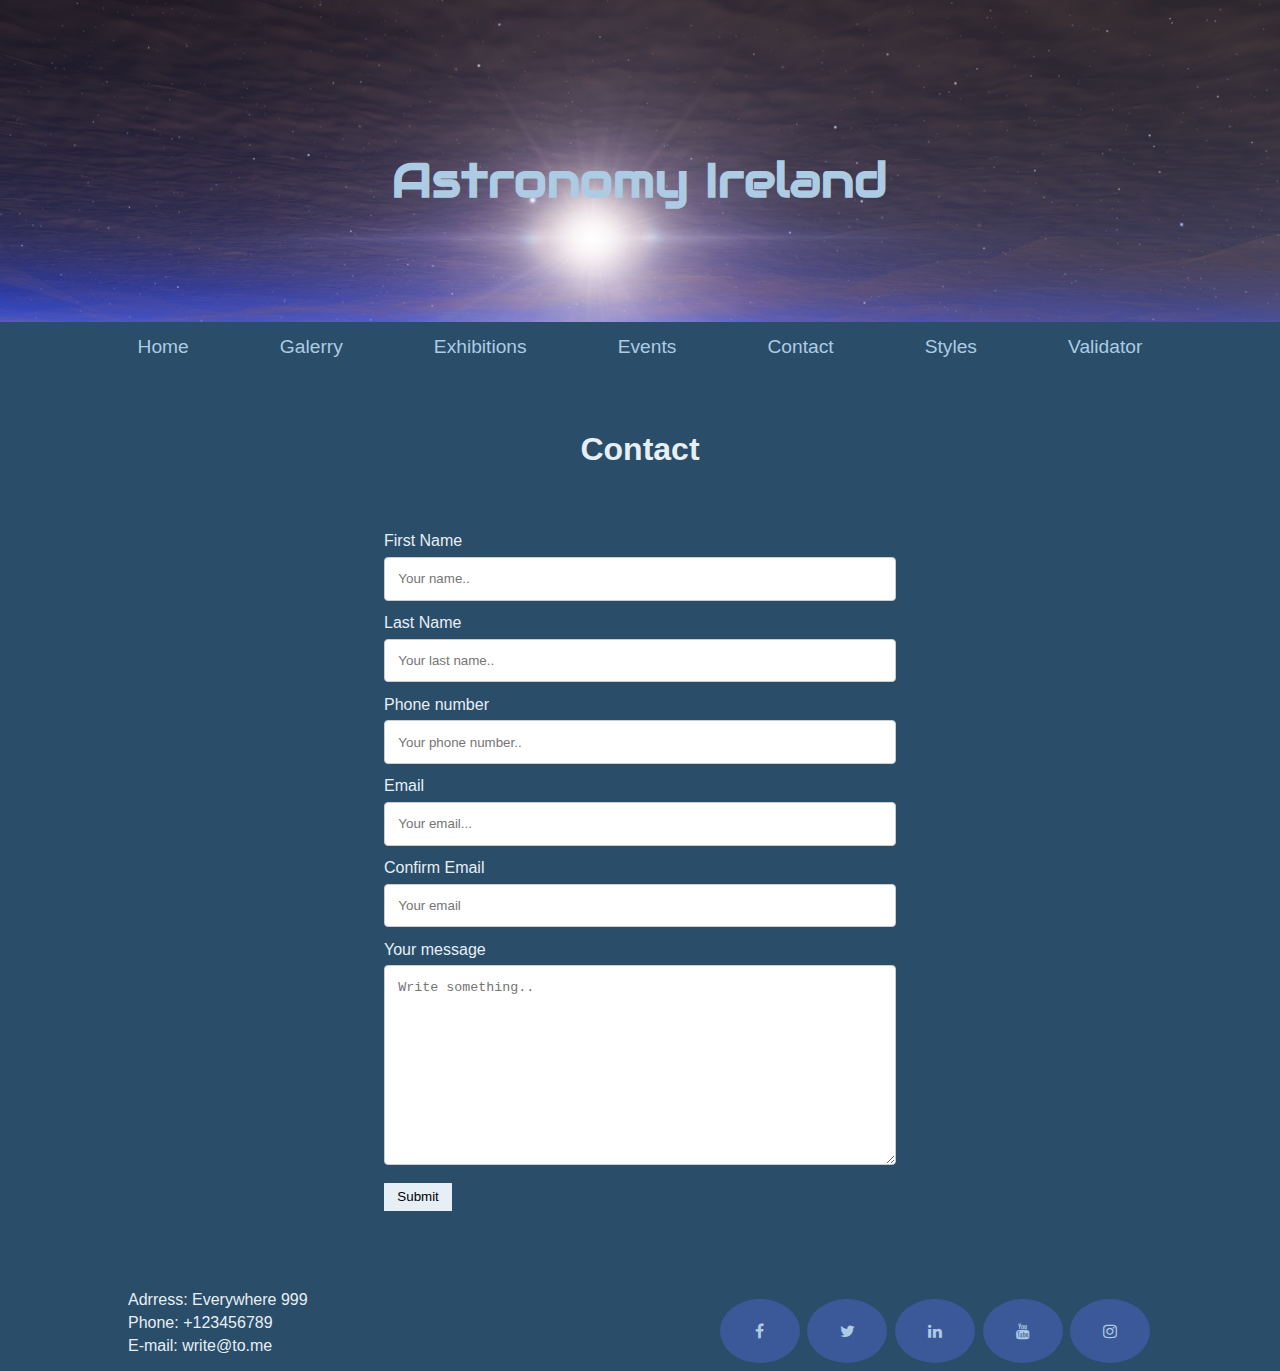
<file: astro/contact.html>
<!DOCTYPE html>
<html lang="en">
  <head>
    <meta charset="UTF-8" />
    <meta name="viewport" content="width=device-width, initial-scale=1.0" />
    <title>Contact Astronomy Ireland</title>
    <link rel="icon" href="assets/img/fav.png" type="image/png" sizes="16x16">
    <link rel="stylesheet" href="assets/contact.css" />
    <link
      rel="stylesheet"
      href="https://cdnjs.cloudflare.com/ajax/libs/font-awesome/4.7.0/css/font-awesome.min.css"
    />
    <link rel="preconnect" href="https://fonts.gstatic.com" />
    <link
      href="https://fonts.googleapis.com/css2?family=Audiowide&display=swap"
      rel="stylesheet"
    />
  </head>
  <body>
    <header>
      <img src="assets/img/head.jpg" alt="space" />
      <h1><a href="index.html">Astronomy Ireland</a></h1>
    </header>
    <div class="all">
      <div class="hamIcon" onclick="toggleClass()">
        <div class="burg"></div>
        <div class="burg"></div>
        <div class="burg"></div>
      </div>
      <nav>
        <ul class="mainMenu">
          <li><a href="index.html">Home</a></li>
          <li><a href="galerry.html">Galerry</a></li>
          <li><a href="exhibitions.html">Exhibitions</a></li>
          <li><a href="events.html">Events</a></li>
          <li><a href="contact.html">Contact</a></li>
          <li><a href="styles.html">Styles</a></li>
          <li><a href="validator.html">Validator</a></li>
        </ul>
      </nav>

      <h2>Contact</h2>

      <div class="container">
        <form class="contact-form">
          <label for="fname">First Name</label>
          <input
            type="text"
            id="fname"
            name="firstname"
            placeholder="Your name.."
          />
          <p class="fname"></p>
          <label for="lname">Last Name</label>
          <input
            type="text"
            id="lname"
            name="lastname"
            placeholder="Your last name.."
          />
          <p class="lname"></p>

          <label for="number">Phone number</label>
          <input
            type="text"
            id="number"
            name="PhoneNumber"
            placeholder="Your phone number.."
          />
          <p class="number"></p>

          <label for="email">Email</label>
          <input
            type="text"
            id="email"
            name="EmailAdress"
            placeholder="Your email..."
          />
          <p class="email"></p>

          <label for="conEmail">Confirm Email</label>
          <input
            type="text"
            id="conEmail"
            name="ConfirmEmail"
            placeholder="Your email"
          />
          <p class="conEmail"></p>

          <label for="message">Your message</label>
          <textarea
            id="message"
            name="YourMessage"
            placeholder="Write something.."
            style="height: 200px"
          ></textarea>
          <p class="message"></p>

          <button type="submit" class="submit-button">Submit</button>
        </form>
      </div>

      <footer>
        <div class="contact">
          <p>Adrress: Everywhere 999</p>
          <p>Phone: +123456789</p>
          <p>E-mail: write@to.me</p>
        </div>
        <div class="social">
          <a href="https://www.facebook.com/" class="fa fa-facebook"></a>
          <a href="https://www.twitter.com/" class="fa fa-twitter"></a>
          <a href="https://www.linkedin.com/" class="fa fa-linkedin"></a>
          <a href="https://www.youtube.com/" class="fa fa-youtube"></a>
          <a href="https://www.instagram.com/" class="fa fa-instagram"></a>
        </div>
      </footer>
    </div>
   <script src="assets/script/custom.js"></script>
  </body>
</html>
</file>
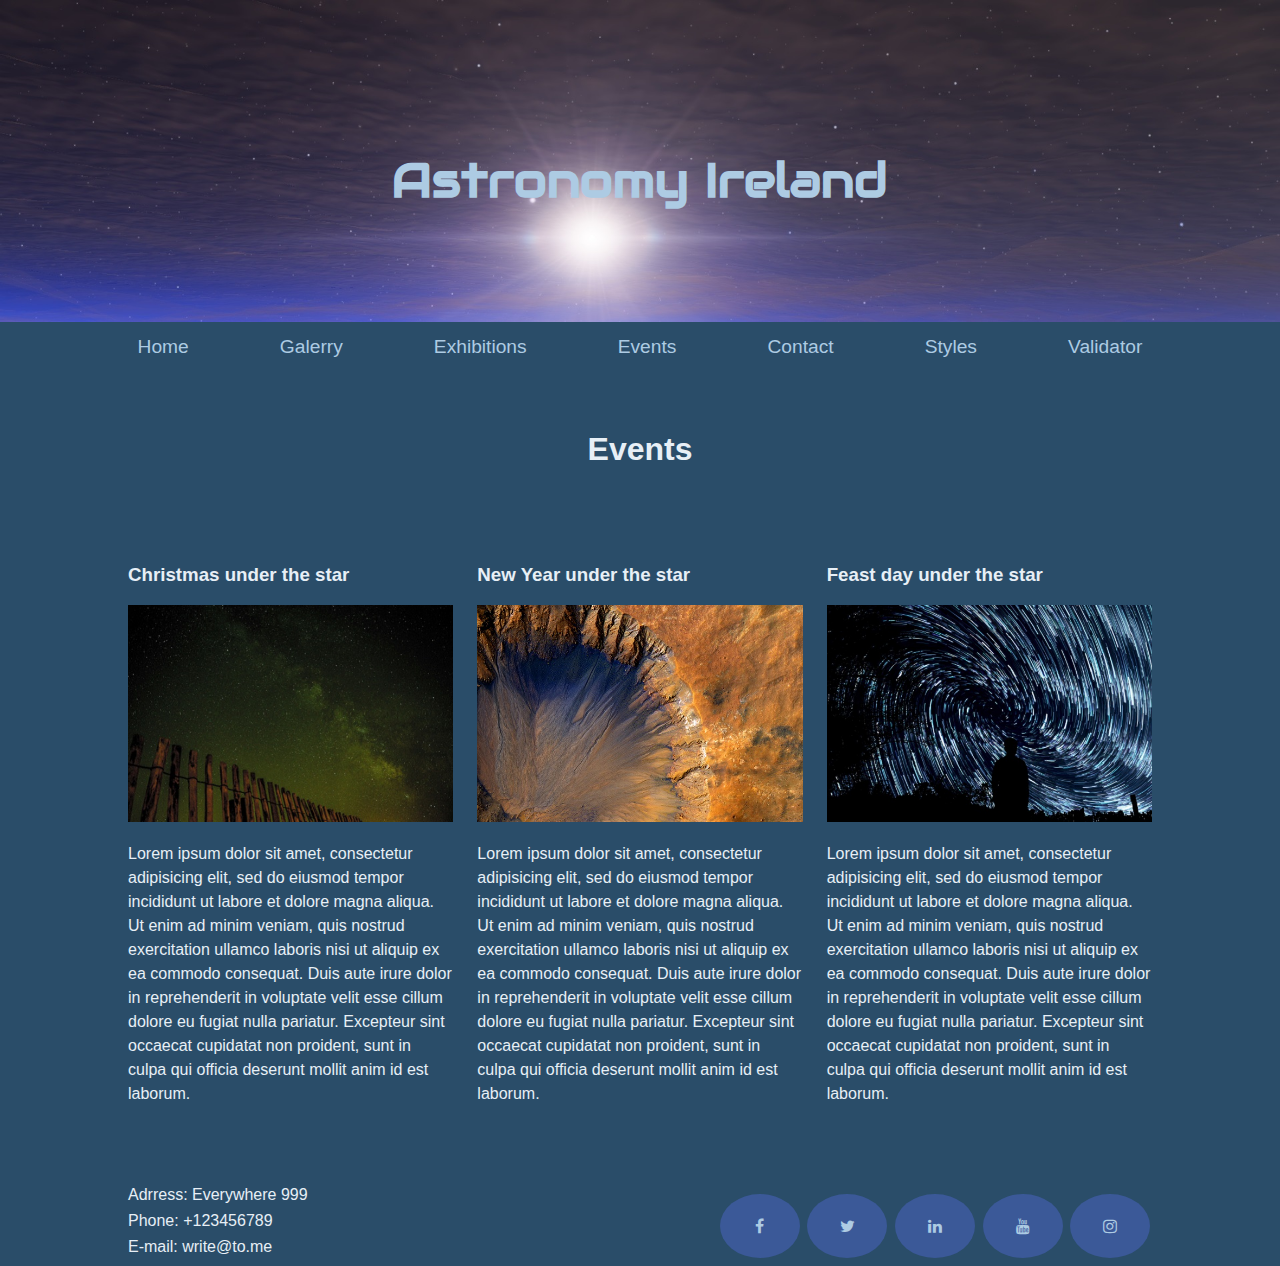
<file: astro/events.html>
<!DOCTYPE html>
<html lang="zxx">
  <head>
    <meta charset="UTF-8" />
    <meta name="viewport" content="width=device-width, initial-scale=1.0" />
    <title>Astronomy Ireland Events</title>
    <link rel="icon" href="assets/img/fav.png" type="image/png" sizes="16x16">
    <link rel="stylesheet" href="assets/events.css" />
    <link
      rel="stylesheet"
      href="https://cdnjs.cloudflare.com/ajax/libs/font-awesome/4.7.0/css/font-awesome.min.css"
    />
    <link rel="preconnect" href="https://fonts.gstatic.com" />
    <link
      href="https://fonts.googleapis.com/css2?family=Audiowide&display=swap"
      rel="stylesheet"
    />
  </head>
  <body>
    <header>
      <img src="assets/img/head.jpg" alt="space" />
      <h1><a href="index.html">Astronomy Ireland</a></h1>
    </header>
    <div class="all">
      <div class="hamIcon" onclick="toggleClass()">
        <div class="burg"></div>
        <div class="burg"></div>
        <div class="burg"></div>
      </div>
      <nav>
        <ul class="mainMenu">
          <li><a href="index.html">Home</a></li>
          <li><a href="galerry.html">Galerry</a></li>
          <li><a href="exhibitions.html">Exhibitions</a></li>
          <li><a href="events.html">Events</a></li>
          <li><a href="contact.html">Contact</a></li>
          <li><a href="styles.html">Styles</a></li>
          <li><a href="validator.html">Validator</a></li>
        </ul>
      </nav>

      <h2>Events</h2>

      <div class="eve eve1">
        <h3>Christmas under the star</h3>
        <img src="assets/img/3.jpg" alt="green sky" />
        <p>
          Lorem ipsum dolor sit amet, consectetur adipisicing elit, sed do
          eiusmod tempor incididunt ut labore et dolore magna aliqua. Ut enim ad
          minim veniam, quis nostrud exercitation ullamco laboris nisi ut
          aliquip ex ea commodo consequat. Duis aute irure dolor in
          reprehenderit in voluptate velit esse cillum dolore eu fugiat nulla
          pariatur. Excepteur sint occaecat cupidatat non proident, sunt in
          culpa qui officia deserunt mollit anim id est laborum.
        </p>
      </div>
      <div class="eve eve2">
        <h3>New Year under the star</h3>
        <img src="assets/img/4.jpg" alt="desert from space" />
        <p>
          Lorem ipsum dolor sit amet, consectetur adipisicing elit, sed do
          eiusmod tempor incididunt ut labore et dolore magna aliqua. Ut enim ad
          minim veniam, quis nostrud exercitation ullamco laboris nisi ut
          aliquip ex ea commodo consequat. Duis aute irure dolor in
          reprehenderit in voluptate velit esse cillum dolore eu fugiat nulla
          pariatur. Excepteur sint occaecat cupidatat non proident, sunt in
          culpa qui officia deserunt mollit anim id est laborum.
        </p>
      </div>
      <div class="eve eve3">
        <h3>Feast day under the star</h3>
        <img src="assets/img/5.jpg" alt="spining stars" />
        <p>
          Lorem ipsum dolor sit amet, consectetur adipisicing elit, sed do
          eiusmod tempor incididunt ut labore et dolore magna aliqua. Ut enim ad
          minim veniam, quis nostrud exercitation ullamco laboris nisi ut
          aliquip ex ea commodo consequat. Duis aute irure dolor in
          reprehenderit in voluptate velit esse cillum dolore eu fugiat nulla
          pariatur. Excepteur sint occaecat cupidatat non proident, sunt in
          culpa qui officia deserunt mollit anim id est laborum.
        </p>
      </div>

      <footer>
        <div class="contact">
          <p>Adrress: Everywhere 999</p>
          <p>Phone: +123456789</p>
          <p>E-mail: write@to.me</p>
        </div>
        <div class="social">
          <a href="https://www.facebook.com/" class="fa fa-facebook"></a>
          <a href="https://www.twitter.com/" class="fa fa-twitter"></a>
          <a href="https://www.linkedin.com/" class="fa fa-linkedin"></a>
          <a href="https://www.youtube.com/" class="fa fa-youtube"></a>
          <a href="https://www.instagram.com/" class="fa fa-instagram"></a>
        </div>
      </footer>
    </div>
 <script src="assets/script/custom.js"></script>
  </body>
</html>
</file>
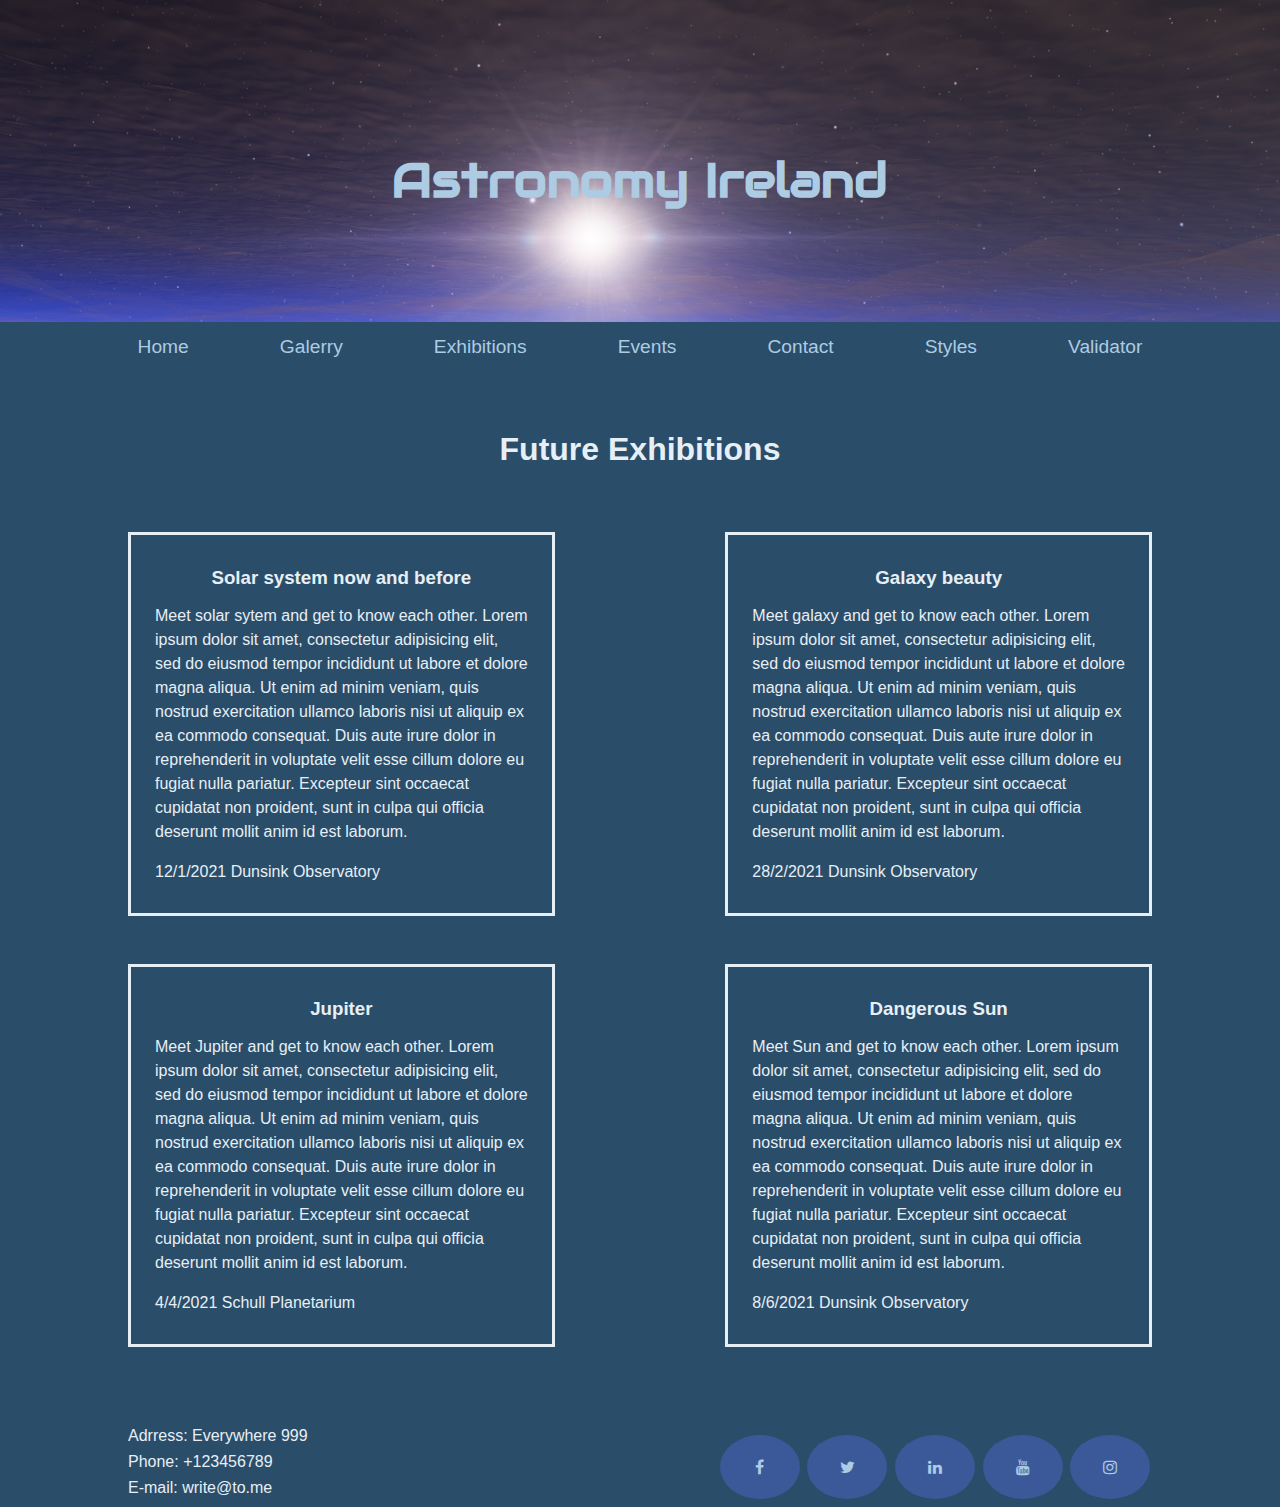
<file: astro/exhibitions.html>
<!DOCTYPE html>
<html lang="zxx">
  <head>
    <meta charset="UTF-8" />
    <meta name="viewport" content="width=device-width, initial-scale=1.0" />
    <title>Astronomy Ireland Exhibitions</title>
    <link rel="icon" href="assets/img/fav.png" type="image/png" sizes="16x16">
    <link rel="stylesheet" href="assets/exhibitions.css" />
    <link
      rel="stylesheet"
      href="https://cdnjs.cloudflare.com/ajax/libs/font-awesome/4.7.0/css/font-awesome.min.css"
    />
    <link rel="preconnect" href="https://fonts.gstatic.com" />
    <link
      href="https://fonts.googleapis.com/css2?family=Audiowide&display=swap"
      rel="stylesheet"
    />
  </head>
  <body>
    <header>
      <img src="assets/img/head.jpg" alt="space" />
      <h1><a href="index.html">Astronomy Ireland</a></h1>
    </header>
    <div class="all">
      <div class="hamIcon" onclick="toggleClass()">
        <div class="burg"></div>
        <div class="burg"></div>
        <div class="burg"></div>
      </div>
      <nav>
        <ul class="mainMenu">
          <li><a href="index.html">Home</a></li>
          <li><a href="galerry.html">Galerry</a></li>
          <li><a href="exhibitions.html">Exhibitions</a></li>
          <li><a href="events.html">Events</a></li>
          <li><a href="contact.html">Contact</a></li>
          <li><a href="styles.html">Styles</a></li>
          <li><a href="validator.html">Validator</a></li>
        </ul>
      </nav>

      <h2>Future Exhibitions</h2>

      <div class="exh exh1">
        <h3>Solar system now and before</h3>

        <p>
          Meet solar sytem and get to know each other. Lorem ipsum dolor sit
          amet, consectetur adipisicing elit, sed do eiusmod tempor incididunt
          ut labore et dolore magna aliqua. Ut enim ad minim veniam, quis
          nostrud exercitation ullamco laboris nisi ut aliquip ex ea commodo
          consequat. Duis aute irure dolor in reprehenderit in voluptate velit
          esse cillum dolore eu fugiat nulla pariatur. Excepteur sint occaecat
          cupidatat non proident, sunt in culpa qui officia deserunt mollit anim
          id est laborum.
        </p>

        <p>12/1/2021 Dunsink Observatory</p>
      </div>
      <div class="exh exh2">
        <h3>Galaxy beauty</h3>

        <p>
          Meet galaxy and get to know each other. Lorem ipsum dolor sit amet,
          consectetur adipisicing elit, sed do eiusmod tempor incididunt ut
          labore et dolore magna aliqua. Ut enim ad minim veniam, quis nostrud
          exercitation ullamco laboris nisi ut aliquip ex ea commodo consequat.
          Duis aute irure dolor in reprehenderit in voluptate velit esse cillum
          dolore eu fugiat nulla pariatur. Excepteur sint occaecat cupidatat non
          proident, sunt in culpa qui officia deserunt mollit anim id est
          laborum.
        </p>

        <p>28/2/2021 Dunsink Observatory</p>
      </div>
      <div class="exh exh3">
        <h3>Jupiter</h3>

        <p>
          Meet Jupiter and get to know each other. Lorem ipsum dolor sit amet,
          consectetur adipisicing elit, sed do eiusmod tempor incididunt ut
          labore et dolore magna aliqua. Ut enim ad minim veniam, quis nostrud
          exercitation ullamco laboris nisi ut aliquip ex ea commodo consequat.
          Duis aute irure dolor in reprehenderit in voluptate velit esse cillum
          dolore eu fugiat nulla pariatur. Excepteur sint occaecat cupidatat non
          proident, sunt in culpa qui officia deserunt mollit anim id est
          laborum.
        </p>

        <p>4/4/2021 Schull Planetarium</p>
      </div>
      <div class="exh exh4">
        <h3>Dangerous Sun</h3>

        <p>
          Meet Sun and get to know each other. Lorem ipsum dolor sit amet,
          consectetur adipisicing elit, sed do eiusmod tempor incididunt ut
          labore et dolore magna aliqua. Ut enim ad minim veniam, quis nostrud
          exercitation ullamco laboris nisi ut aliquip ex ea commodo consequat.
          Duis aute irure dolor in reprehenderit in voluptate velit esse cillum
          dolore eu fugiat nulla pariatur. Excepteur sint occaecat cupidatat non
          proident, sunt in culpa qui officia deserunt mollit anim id est
          laborum.
        </p>

        <p>8/6/2021 Dunsink Observatory</p>
      </div>

      <footer>
        <div class="contact">
          <p>Adrress: Everywhere 999</p>
          <p>Phone: +123456789</p>
          <p>E-mail: write@to.me</p>
        </div>
        <div class="social">
          <a href="https://www.facebook.com/" class="fa fa-facebook"></a>
          <a href="https://www.twitter.com/" class="fa fa-twitter"></a>
          <a href="https://www.linkedin.com/" class="fa fa-linkedin"></a>
          <a href="https://www.youtube.com/" class="fa fa-youtube"></a>
          <a href="https://www.instagram.com/" class="fa fa-instagram"></a>
        </div>
      </footer>
    </div>
 <script src="assets/script/custom.js"></script>
  </body>
</html>
</file>
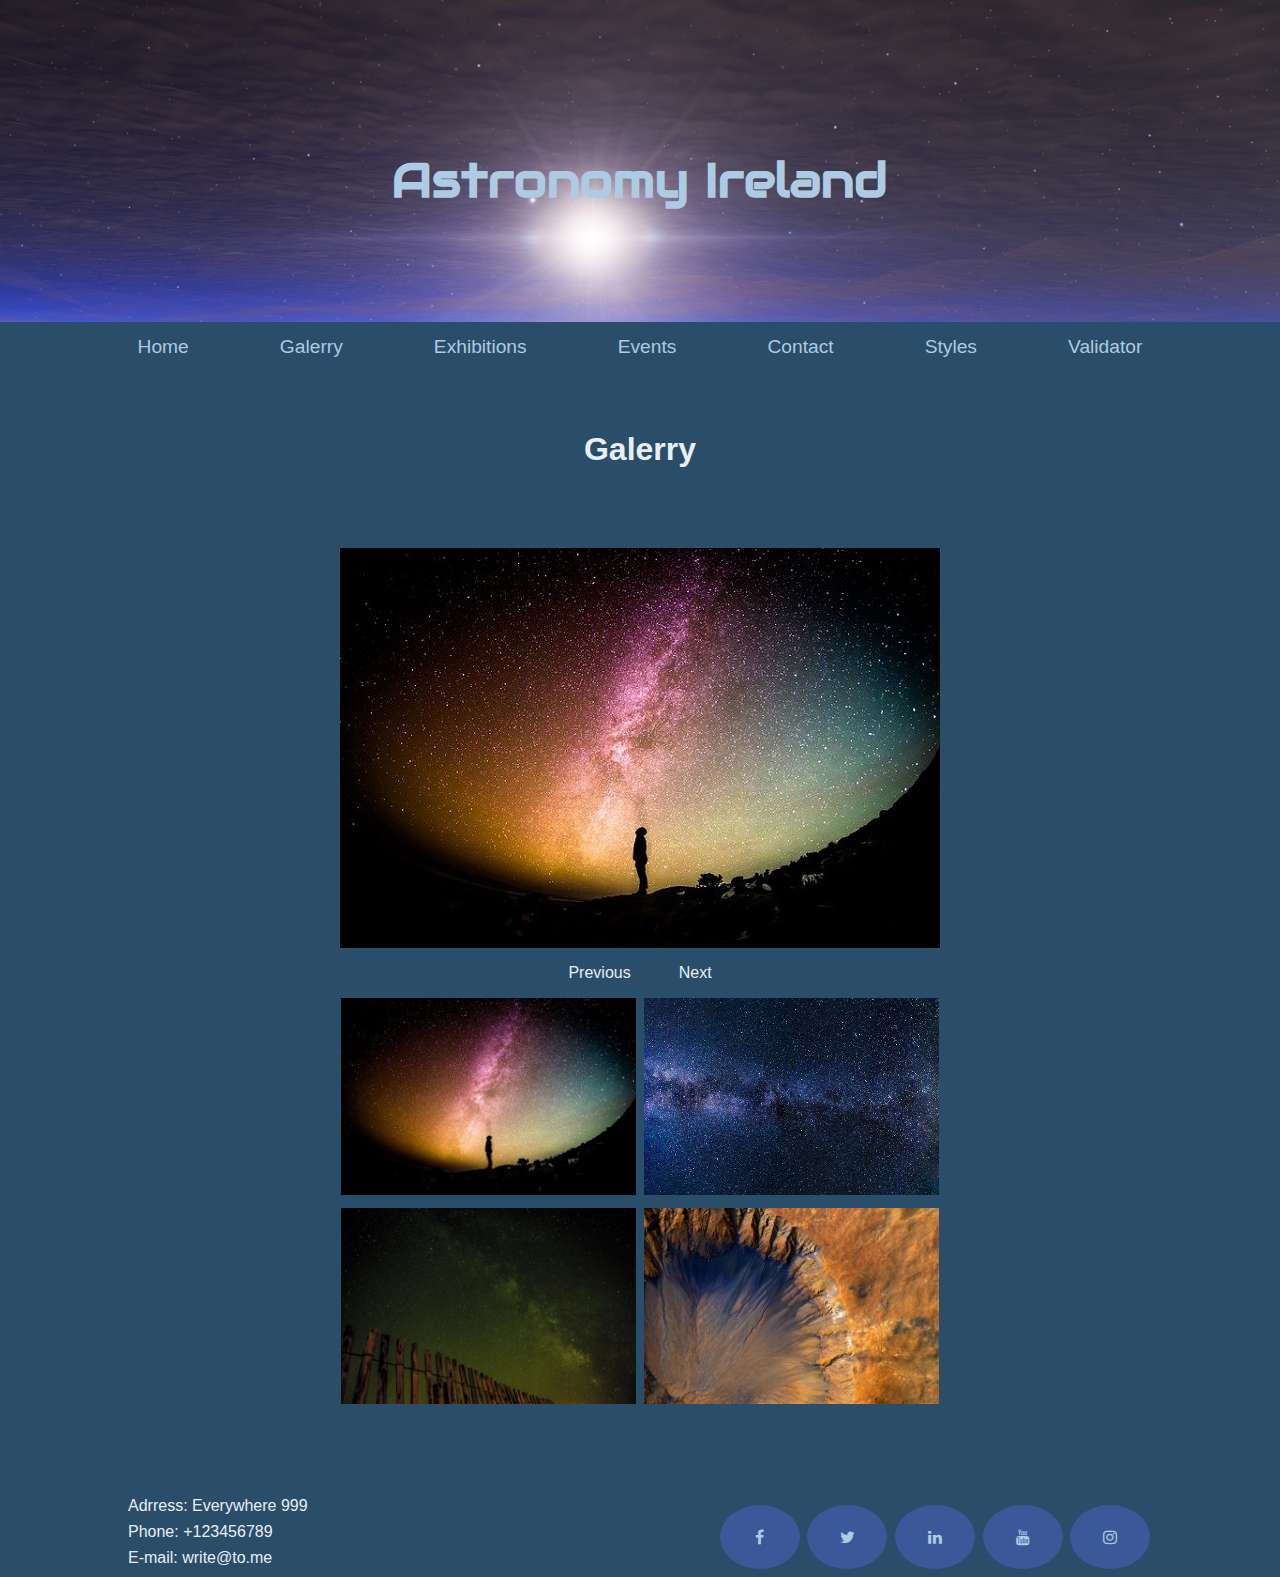
<file: astro/galerry.html>
<!DOCTYPE html>
<html lang="en">
  <head>
    <meta charset="UTF-8" />
    <meta name="viewport" content="width=device-width, initial-scale=1.0" />
    <title>Astronomy Ireland gallery</title>
    <link rel="icon" href="assets/img/fav.png" type="image/png" sizes="16x16">
    <link rel="stylesheet" href="assets/gallery.css" />
    <link
      rel="stylesheet"
      href="https://cdnjs.cloudflare.com/ajax/libs/font-awesome/4.7.0/css/font-awesome.min.css"
    />
    <link rel="preconnect" href="https://fonts.gstatic.com" />
    <link
      href="https://fonts.googleapis.com/css2?family=Audiowide&display=swap"
      rel="stylesheet"
    />
  </head>
  <body>
    <header>
      <img src="assets/img/head.jpg" alt="space" />
      <!-- 		lorem picsum picture https://picsum.photos/ -->
      <h1><a href="index.html">Astronomy Ireland</a></h1>
    </header>
    <div class="all">
      <div class="hamIcon" onclick="toggleClass()">
        <div class="burg"></div>
        <div class="burg"></div>
        <div class="burg"></div>
      </div>
      <nav>
        <ul class="mainMenu">
          <li><a href="index.html">Home</a></li>
          <li><a href="galerry.html">Galerry</a></li>
          <li><a href="exhibitions.html">Exhibitions</a></li>
          <li><a href="events.html">Events</a></li>
          <li><a href="contact.html">Contact</a></li>
          <li><a href="styles.html">Styles</a></li>
          <li><a href="validator.html">Validator</a></li>
        </ul>
      </nav>
      <h2>Galerry</h2>
      <div class="container">
        <div>
          <div class="carousel">
            <div class="slides">
              <img src="./assets/img/1.jpg" alt="img1" />
              <img src="./assets/img/2.jpg" alt="img2" />
              <img src="./assets/img/3.jpg" alt="img3" />
              <img src="./assets/img/4.jpg" alt="img4" />
            </div>
          </div>
          <div class="buttons">
            <div class="left">Previous</div>
            <div class="right">Next</div>
          </div>
          <div class="images">
            <img src="./assets/img/1.jpg" alt="img1" />
            <img src="./assets/img/2.jpg" alt="img2" />
            <img src="./assets/img/3.jpg" alt="img3" />
            <img src="./assets/img/4.jpg" alt="img4" />
          </div>
          
        </div>
      </div>
      <footer>
        <div class="contact">
          <p>Adrress: Everywhere 999</p>
          <p>Phone: +123456789</p>
          <p>E-mail: write@to.me</p>
        </div>
        <div class="social">
          <a href="https://www.facebook.com/" class="fa fa-facebook"></a>
          <a href="https://www.twitter.com/" class="fa fa-twitter"></a>
          <a href="https://www.linkedin.com/" class="fa fa-linkedin"></a>
          <a href="https://www.youtube.com/" class="fa fa-youtube"></a>
          <a href="https://www.instagram.com/" class="fa fa-instagram"></a>
        </div>
      </footer>
    </div>
    <script src="assets/script/custom.js"></script>
  </body>
</html>
</file>
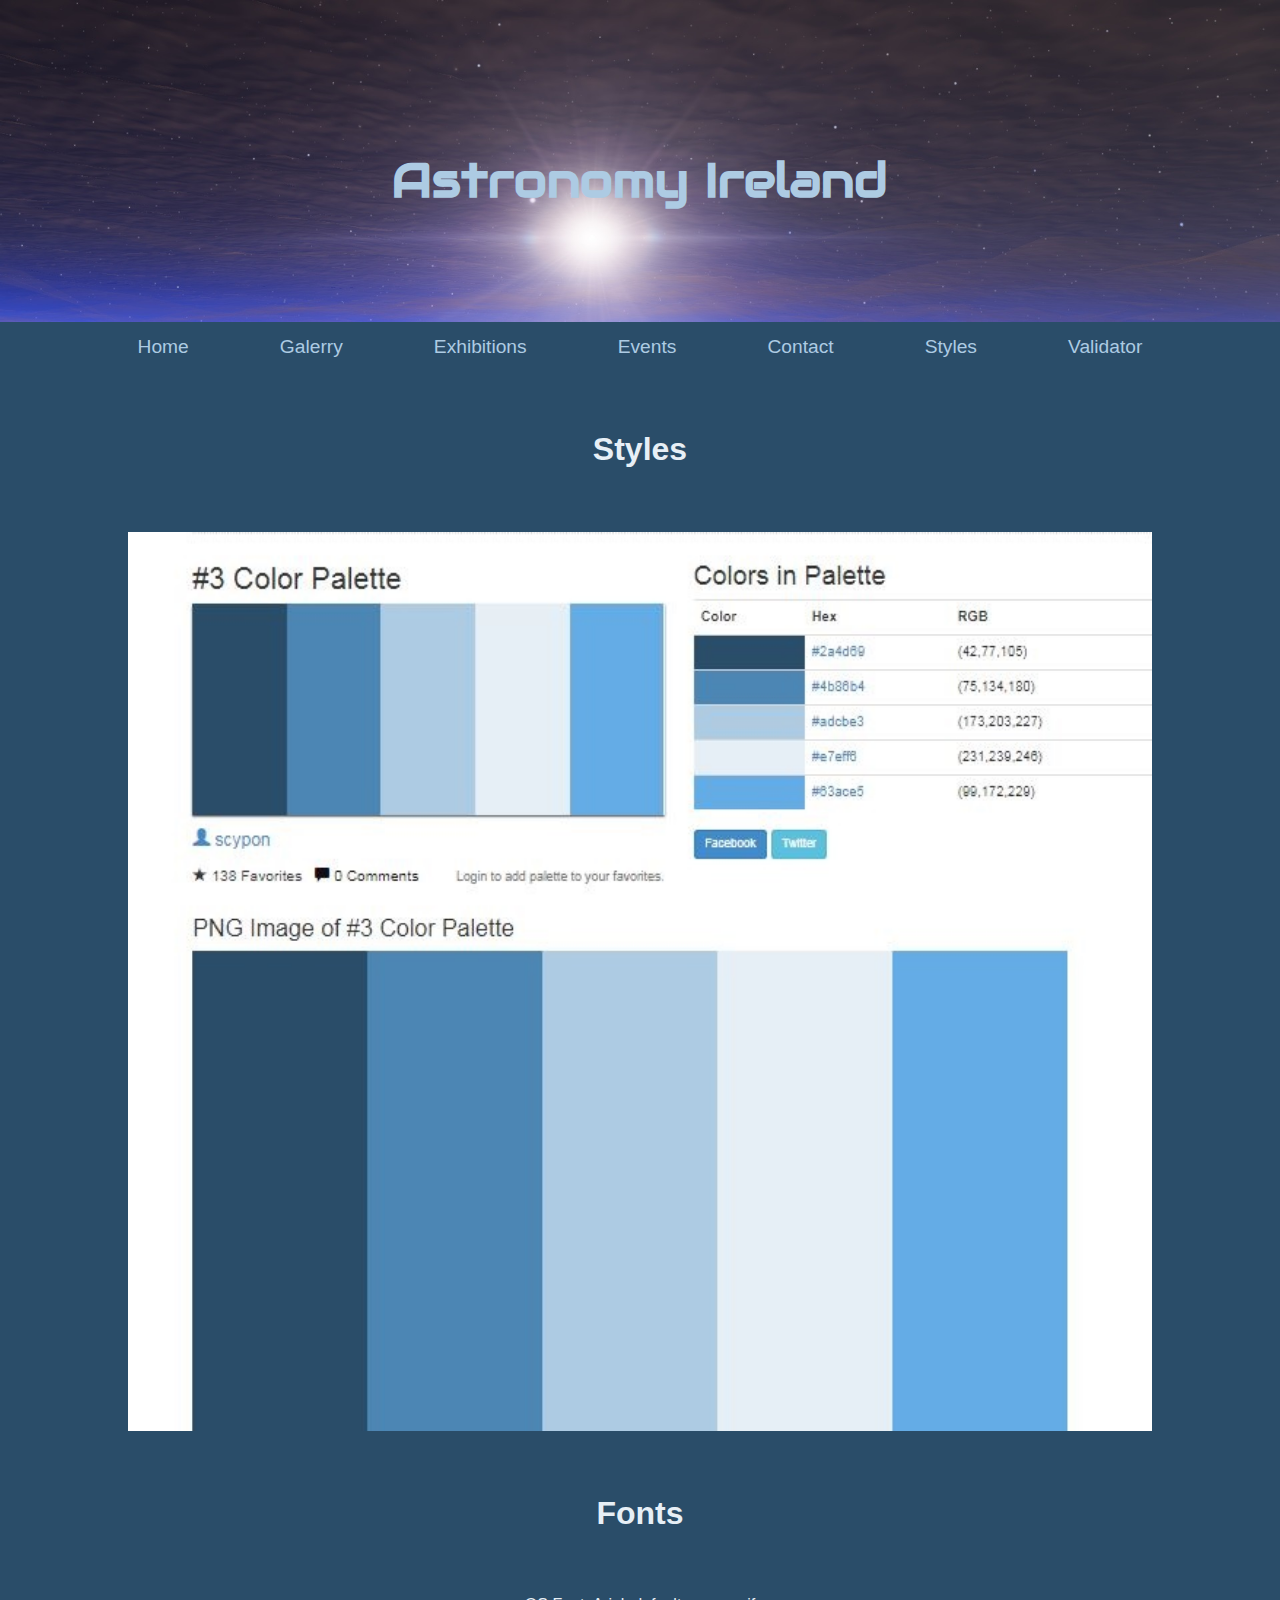
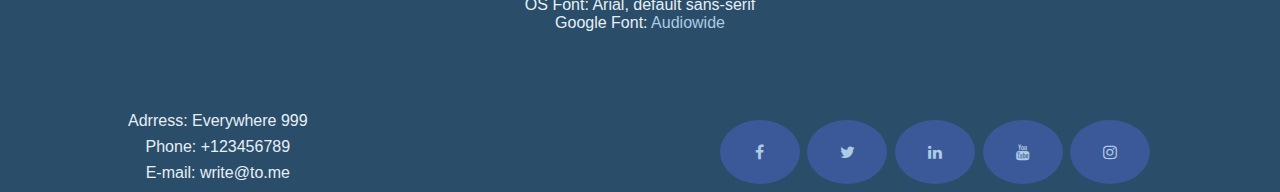
<file: astro/styles.html>
<!DOCTYPE html>
<html lang="en">
  <head>
    <meta charset="UTF-8" />
    <meta name="viewport" content="width=device-width, initial-scale=1.0" />
    <title>Astronomy Ireland used styles</title>
    <link rel="icon" href="assets/img/fav.png" type="image/png" sizes="16x16">
    <link rel="stylesheet" href="assets/styles.css" />
    <link
      rel="stylesheet"
      href="https://cdnjs.cloudflare.com/ajax/libs/font-awesome/4.7.0/css/font-awesome.min.css"
    />
    <link rel="preconnect" href="https://fonts.gstatic.com" />
    <link
      href="https://fonts.googleapis.com/css2?family=Audiowide&display=swap"
      rel="stylesheet"
    />
  </head>
  <body>
    <header>
      <img src="assets/img/head.jpg" alt="space" />
      <h1><a href="index.html">Astronomy Ireland</a></h1>
    </header>
    <div class="all">
      <div class="hamIcon" onclick="toggleClass()">
        <div class="burg"></div>
        <div class="burg"></div>
        <div class="burg"></div>
      </div>
      <nav>
        <ul class="mainMenu">
          <li><a href="index.html">Home</a></li>
          <li><a href="galerry.html">Galerry</a></li>
          <li><a href="exhibitions.html">Exhibitions</a></li>
          <li><a href="events.html">Events</a></li>
          <li><a href="contact.html">Contact</a></li>
          <li><a href="styles.html">Styles</a></li>
          <li><a href="validator.html">Validator</a></li>
        </ul>
      </nav>

      <h2>Styles</h2>
      <img src="assets/img/color.jpg" alt="color" />

      <h2>Fonts</h2>
      <div class="fonts">
      <p>OS Font: Arial, default sans-serif</p>
      <p>
        Google Font:
        <a
          href="https://fonts.google.com/specimen/Audiowide?sidebar.open=true&selection.family=Audiowide"
          >Audiowide</a
        >
      </p>
    </div>
      <footer>
        <div class="contact">
          <p>Adrress: Everywhere 999</p>
          <p>Phone: +123456789</p>
          <p>E-mail: write@to.me</p>
        </div>
        <div class="social">
          <a href="https://www.facebook.com/" class="fa fa-facebook"></a>
          <a href="https://www.twitter.com/" class="fa fa-twitter"></a>
          <a href="https://www.linkedin.com/" class="fa fa-linkedin"></a>
          <a href="https://www.youtube.com/" class="fa fa-youtube"></a>
          <a href="https://www.instagram.com/" class="fa fa-instagram"></a>
        </div>
      </footer>
    </div>
  <script src="assets/script/custom.js"></script>
  </body>
</html>
</file>
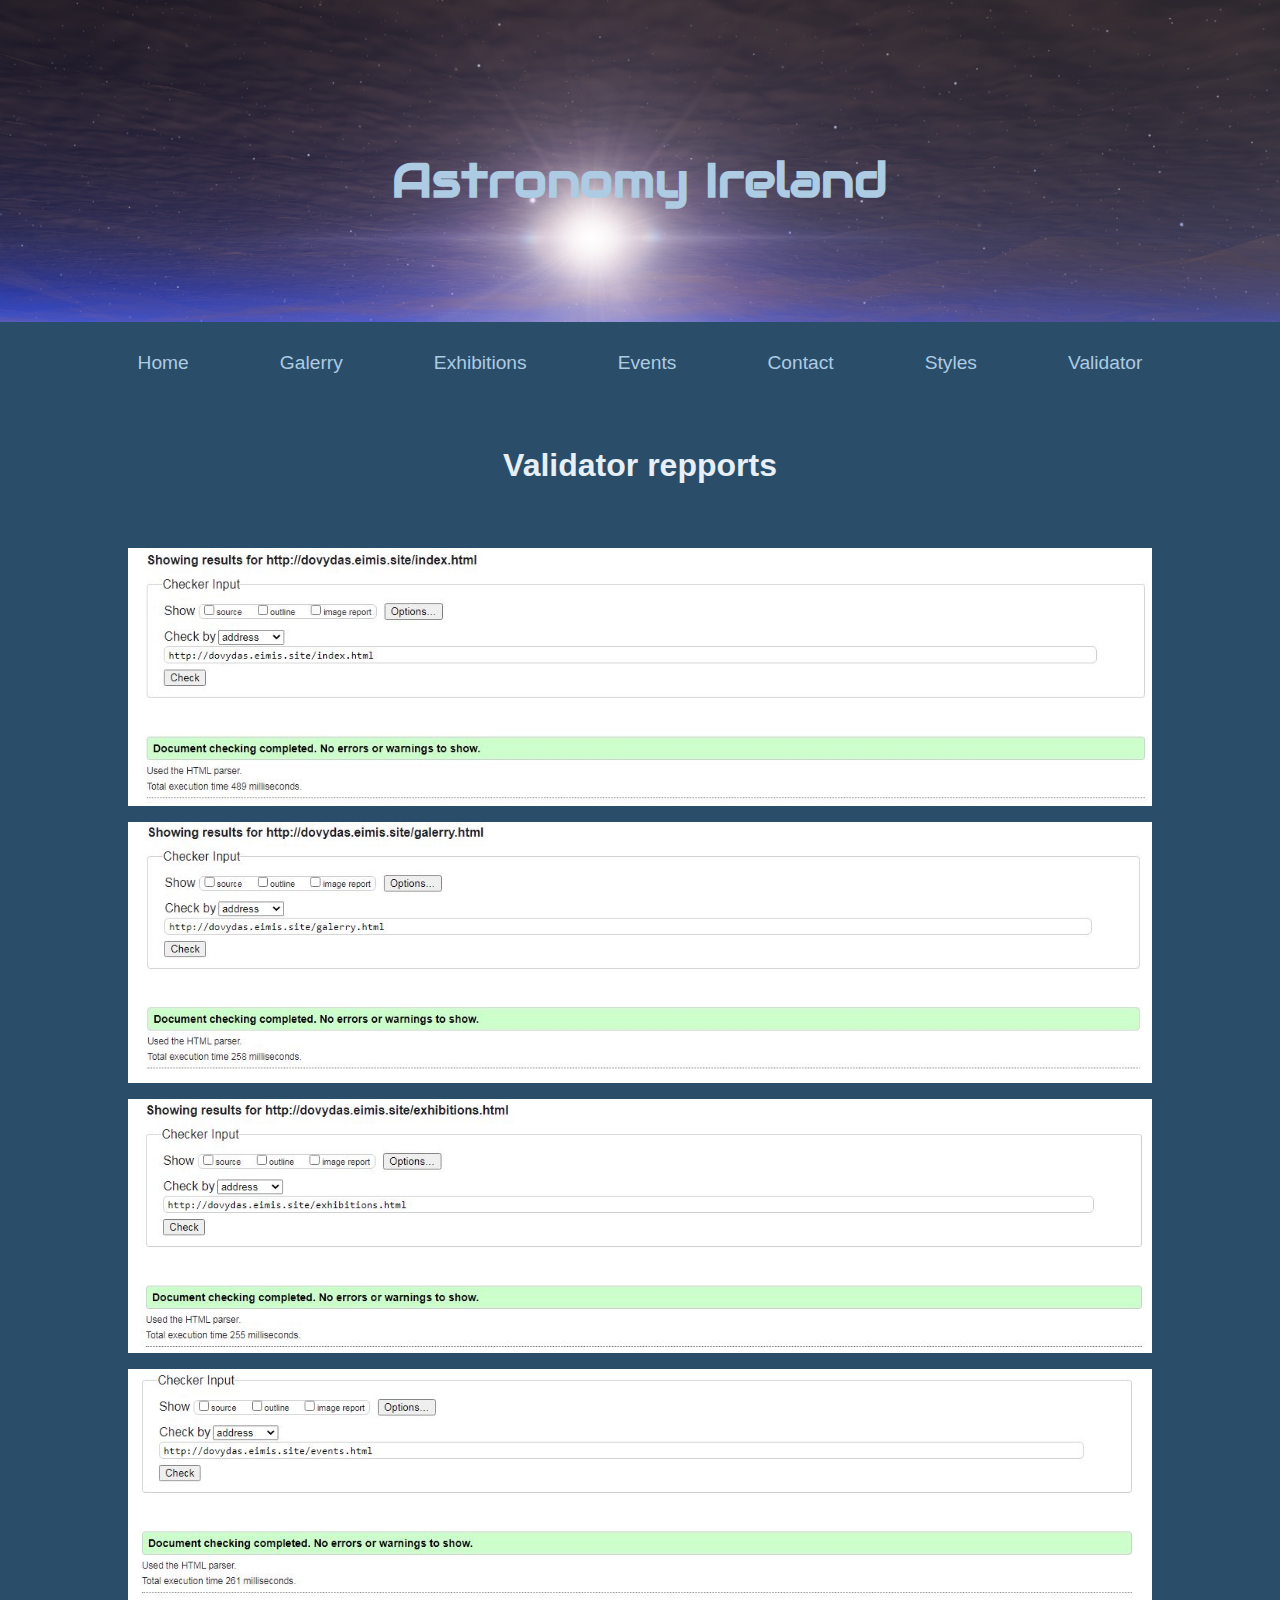
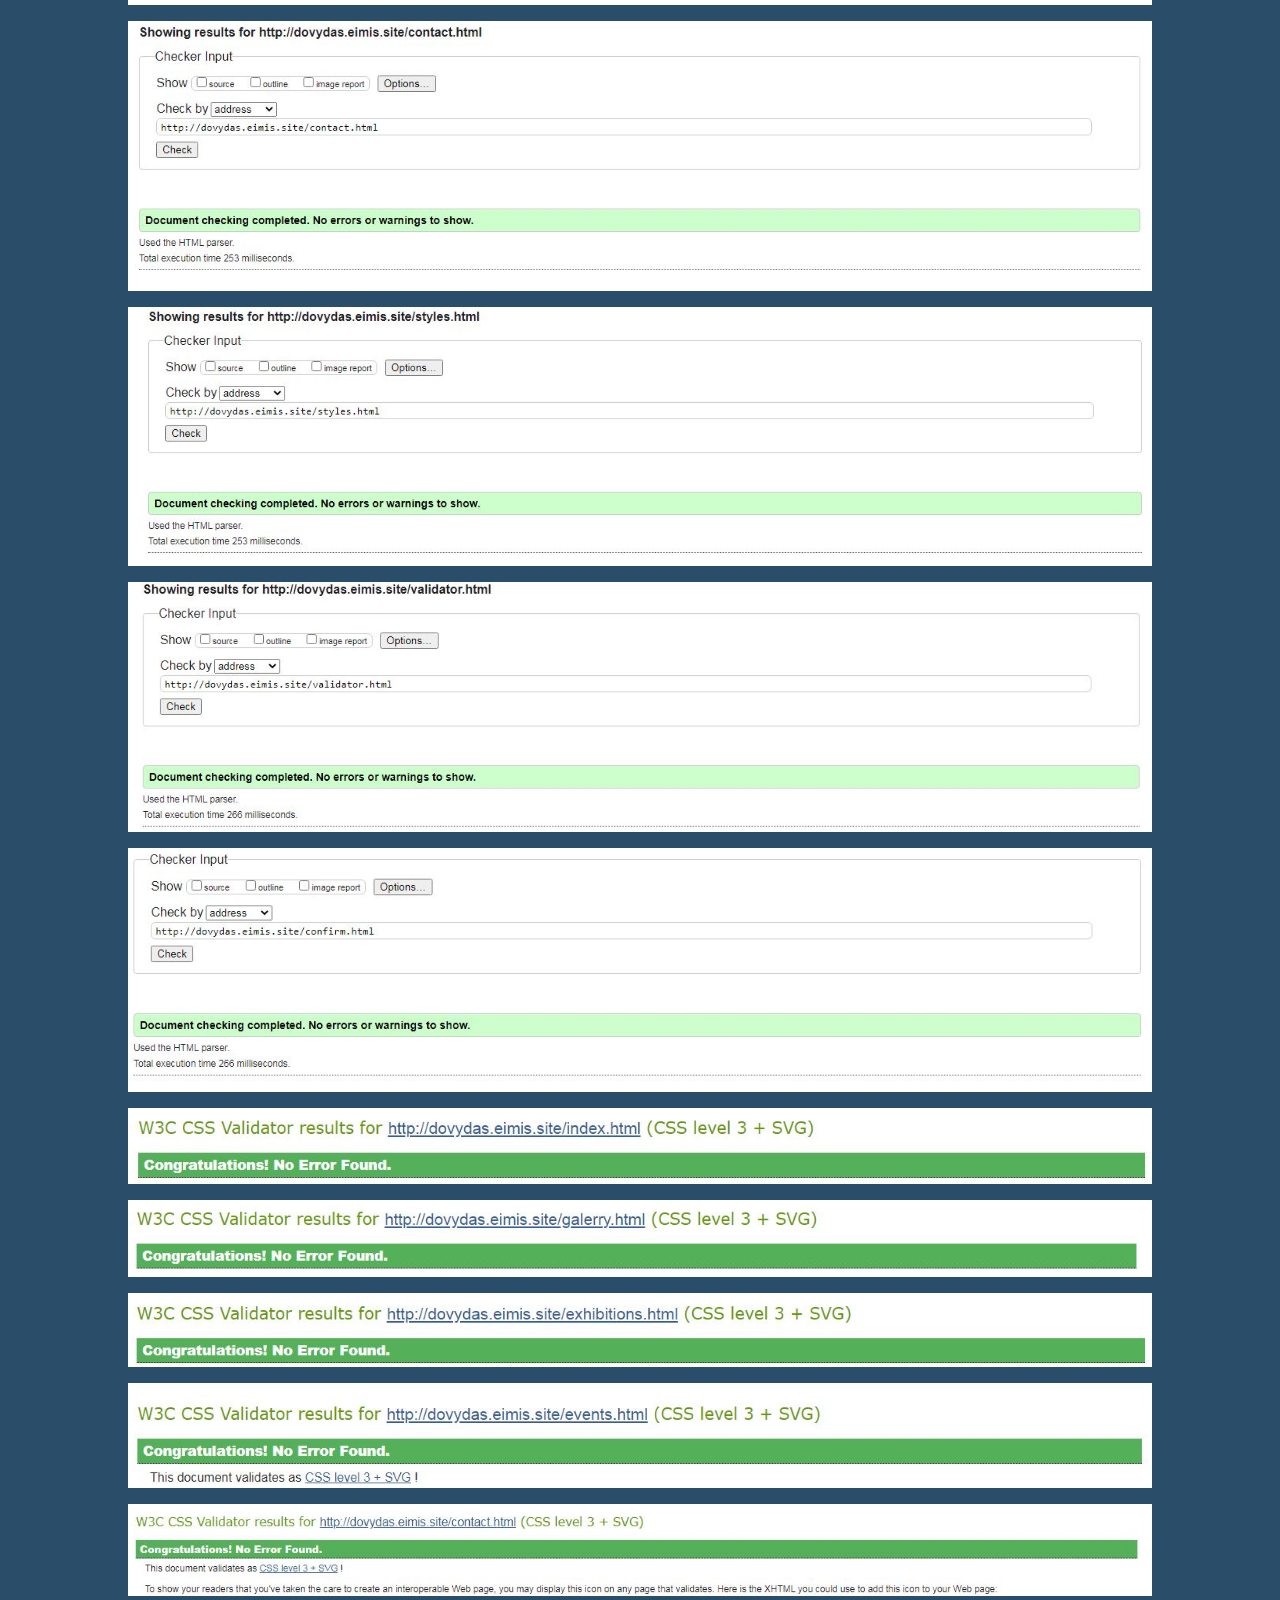
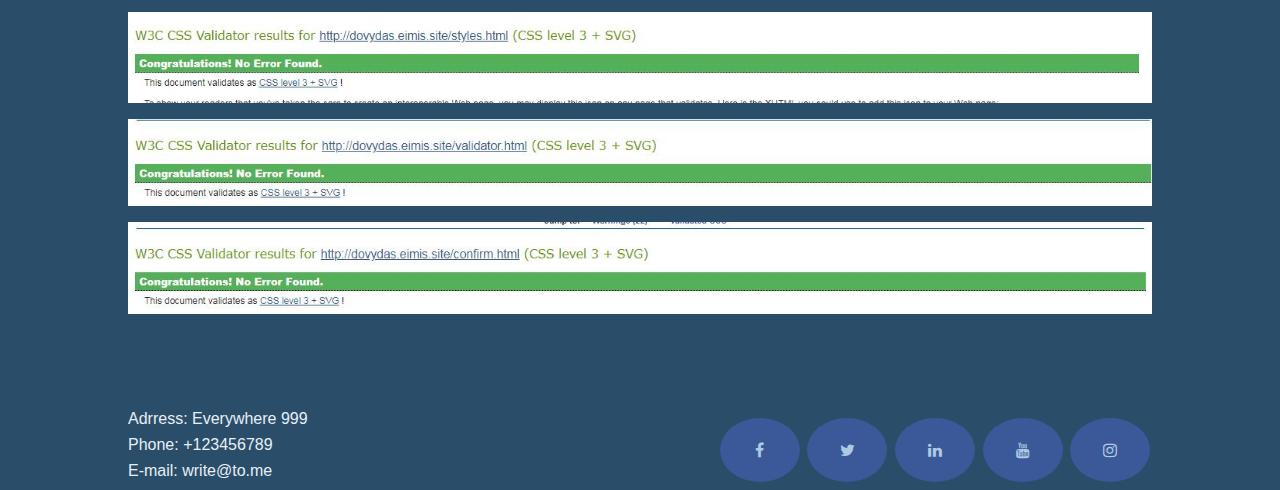
<file: astro/validator.html>
<!DOCTYPE html>
<html lang="en">
  <head>
    <meta charset="UTF-8" />
    <meta name="viewport" content="width=device-width, initial-scale=1.0" />
    <title>Astronomy Ireland validator repport</title>
    <link rel="icon" href="assets/img/fav.png" type="image/png" sizes="16x16">
    <link rel="stylesheet" href="assets/validator.css" />
    <link
      rel="stylesheet"
      href="https://cdnjs.cloudflare.com/ajax/libs/font-awesome/4.7.0/css/font-awesome.min.css"
    />
    <link rel="preconnect" href="https://fonts.gstatic.com" />
    <link
      href="https://fonts.googleapis.com/css2?family=Audiowide&display=swap"
      rel="stylesheet"
    />
  </head>
  <body>
    <header>
      <img src="assets/img/head.jpg" alt="space" />
      <h1><a href="index.html">Astronomy Ireland</a></h1>
    </header>
    <div class="all">
      <div class="hamIcon" onclick="toggleClass()">
        <div class="burg"></div>
        <div class="burg"></div>
        <div class="burg"></div>
      </div>
      <nav>
        <ul class="mainMenu">
          <li><a href="index.html">Home</a></li>
          <li><a href="galerry.html">Galerry</a></li>
          <li><a href="exhibitions.html">Exhibitions</a></li>
          <li><a href="events.html">Events</a></li>
          <li><a href="contact.html">Contact</a></li>
          <li><a href="styles.html">Styles</a></li>
          <li><a href="validator.html">Validator</a></li>
        </ul>
      </nav>

      <h2>Validator repports</h2>

      <img src="assets/img/val1.jpg" alt="w3c repport">
      <img src="assets/img/val2.jpg" alt="w3c repport">
      <img src="assets/img/val3.jpg" alt="w3c repport">
      <img src="assets/img/val4.jpg" alt="w3c repport">
      <img src="assets/img/val5.jpg" alt="w3c repport">
      <img src="assets/img/val6.jpg" alt="w3c repport">
      <img src="assets/img/val7.jpg" alt="w3c repport">
      <img src="assets/img/val8.jpg" alt="w3c repport">
      <img src="assets/img/val9.jpg" alt="w3c repport">
      <img src="assets/img/val10.jpg" alt="w3c repport">
      <img src="assets/img/val11.jpg" alt="w3c repport">
      <img src="assets/img/val12.jpg" alt="w3c repport">
      <img src="assets/img/val13.jpg" alt="w3c repport">
      <img src="assets/img/val14.jpg" alt="w3c repport">
      <img src="assets/img/val15.jpg" alt="w3c repport">
      <img src="assets/img/val16.jpg" alt="w3c repport">

      <footer>
        <div class="contact">
          <p>Adrress: Everywhere 999</p>
          <p>Phone: +123456789</p>
          <p>E-mail: write@to.me</p>
        </div>
        <div class="social">
          <a href="https://www.facebook.com/" class="fa fa-facebook"></a>
          <a href="https://www.twitter.com/" class="fa fa-twitter"></a>
          <a href="https://www.linkedin.com/" class="fa fa-linkedin"></a>
          <a href="https://www.youtube.com/" class="fa fa-youtube"></a>
          <a href="https://www.instagram.com/" class="fa fa-instagram"></a>
        </div>
      </footer>
    </div>
   <script src="assets/script/custom.js"></script>
  </body>
</html>
</file>
<file: assets/style/style.css>
.about-me, .myImg {
    margin: 2rem;
}
.name {
    margin-left: 2rem;
}
.aboutDiv {
    padding-top: 4rem;
}
.educDiv {
    padding-top: 5rem;
}
.educ {
    width: 100%;
}
th, td {
    padding: 1rem;
  }
#works,#contact {
      margin-left: 2rem;
  }
  #works {
      padding-top: 5rem;
  }
.web {
    margin-bottom: 4rem;
}
body {
    background-color: rgb(196, 187, 187);
}
.h2 {
    margin-bottom: 3rem;
}
</file>
<file: astro/assets/index.css>
* {
  margin: 0;
  padding: 0;
}
.iframe-wrapper > iframe {
  width: 100%;
  border: 0;
}
.contact > p {
  margin-bottom: 0.3em;
}
.mainMenu > li:hover > a {
  color: #adcbe3;
}
body {
  background-color: #2a4d69;
  color: #e7eff6;
  font-family: "Arial", "sans-serif";
}
header img {
  max-width: 100%;
}
a:link {
  text-decoration: none;
  color: #adcbe3;
}
a:visited {
  text-decoration: none;
  color: #adcbe3;
}
h1 {
  position: absolute;
  top: 20%;
  left: 50%;
  transform: translate(-50%, -50%);
  font-size: 3em;
  font-family: "Audiowide", cursive;
}
ul {
  list-style: none;
  display: flex;
  justify-content: space-between;
}

.fa {
  padding: 1em;
  width: 2em;
  text-align: center;
  text-decoration: none;
  margin-left: 0.3em;
  border-radius: 50%;
  background: #3b5998;
  color: white;
}

.fa:hover {
  opacity: 0.7;
}
.all {
  width: 80%;
  display: grid;
  grid-template-columns: repeat(12, 1fr);
  margin: 0 auto;
}

nav {
  grid-column: 1/13;
  position: sticky;
  top: 0;
  background-color: #2a4d69;
  padding: 0.5em;
  font-size: 1.2em;
}
h2 {
  grid-column: 1/13;
  text-align: center;
  margin-top: 2em;
  font-size: 2em;
  margin-bottom: 2em;
}
img {
  width: 100%;
}
footer {
  padding-top: 5em;
  grid-column: 1/13;
  display: flex;
  justify-content: space-between;
  align-items: center;
}

.new {
  margin-top: 2em;
}
.new > h3 {
  margin-bottom: 0.6em;
}
.new > p {
  line-height: 1.5em;
  margin-top: 0.8em;
}
.new1 {
  grid-column: 1/6;
}
.new2 {
  grid-column: 8/13;
}
.eve {
  margin-top: 2em;
}
.eve > h3 {
  margin-bottom: 1em;
}
.eve > p {
  line-height: 1.5em;
  margin-top: 1em;
}
.eve1 {
  grid-column: 1/5;
  margin-right: 1em;
}
.eve2 {
  grid-column: 5/9;
  margin-left: 0.5em;
  margin-right: 0.5em;
}
.eve3 {
  grid-column: 9/13;
  margin-left: 1em;
}
.hamIcon {
  display: none;
}
@media screen and (max-width: 992px) {
  h1 {
    font-size: 2em;
  }
  .new1 {
    grid-column: 1/6;
    margin: 0;
  }
  .new2 {
    grid-column: 8/13;
    margin: 0;
  }
  .eve1 {
    grid-column: 1/7;
    margin-right: 1em;
  }
  .eve2 {
    grid-column: 7/13;
    margin-right: 0;
    margin-left: 1em;
  }
  .eve3 {
    grid-column: 4/10;
    margin: 0;
  }
  h1 {
    font-size: 1.5em;
  }
}
@media screen and (max-width: 768px) {
  .new1 {
    grid-column: 1/13;
    margin: 0;
  }
  .new2 {
    grid-column: 1/13;
    margin:2em 0 0 0;
  }
  .eve1 {
    grid-column: 1/13;
    margin: 0;
  }
  .eve2 {
    grid-column: 1/13;
    margin: 2em 0 0 0;
  }
  .eve3 {
    grid-column: 1/13;
    margin: 2em 0 0 0;
  }
  footer {
    display: block;
  }
  .social {
    margin-top: 1em;
  }
  h1 {
    font-size: 1em;
    top: 10%;
  }
  .burg {
    width: 35px;
    height: 5px;
    background-color: black;
    margin: 0.5em 0;
  }
  .mainMenu {
    display: none;
  }
  .mainMenu.toggleCls {
    display: block;
  }
  .hamIcon {
    display: block;
  }
  nav {
    position: relative;
  }
  .mainMenu li {
    margin-top: 0.5em;
  }
}
</file>
<file: blue/assets/css/style.css>
*,
*::before,
*::after{
	box-sizing: border-box;
}

body{
	margin: 0;
}
ol, ul {
	list-style: none;
}
.wrapper {
	max-width: 1200px;
	margin: 0 auto;
	width: 100%;
}
/* header */
header {
	background: #353f46;
	opacity: 0.85;	
	position: fixed;
	width: 100%;
	min-height: 150px;
	z-index: 10;
}
.wrapper-header {
	display: flex;
	align-items: center;
	min-height: 150px;
	flex-wrap: wrap;
	justify-content: space-between;	
	max-width: 1200px;
	margin: 0 auto;
	/*width: 100%;*/
}
.logo_link {
	font-family: 'Montserrat', sans-serif;
    font-size: 1.875rem;
	color: #ffffff;
	font-weight: 700;
	line-height: 24px;
	text-transform: uppercase;
	text-decoration: none;
}
.logo_letter {
	color: #4bcaff;	
}
.nav {
	display: flex;
}
.nav_item {
	margin-right: 10px;
}
.nav_item:last-child {
	margin-right: 0;
}
.nav_btn {
/*	color: #fff;*/
	/*opacity: 0.9;*/
	/*font-family: 'Montserrat', sans-serif;
    font-size: 3.125rem;*/
	display: none;
}
.nav_link {
	color: #fff;
	font-family: 'Montserrat', sans-serif;
    font-size: 0.875rem;
	font-weight: 700;
	line-height: 24px;
	text-transform: uppercase;
	text-decoration: none;
/*	opacity: 0.9;	*/
	padding: 12px 20px;
	border: 2px solid transparent;	
}
.nav_link:hover {
	border: 2px solid #4bcaff;	
	color: #4bcaff;	
}
/* hero */
.hero {
	background: url(../../images/rugiai.jpg)no-repeat center center;
	background-size: cover;
	padding-top: 400px;
	padding-bottom: 258px;
	text-align: center;
}
.title {
	color: #fff;
	font-family: 'Montserrat', sans-serif;
    font-size: 2.625rem;
    font-weight: 300;
	line-height: 1.5;
	text-transform: uppercase;
}
.title-top, .title-bottom {
	background: #353f46;
	opacity: 0.85;	
	display: inline-block;
	padding: 0 20px;
	margin: 3px;
}	

/* services */
.services {
	background: #4bcaff;
	padding-top: 80px;
	padding-bottom: 77px;
}
.section_title {
	font-family: 'Montserrat', sans-serif;
    font-size: 1.875rem;
    font-weight: 300;
	line-height: 24px;
	text-transform: uppercase;
	position: relative;
	margin-bottom: 51px;	
}
.section_title_white {
	color: #fff;
}
.section_title::after {
	content: ''; 
	border: 2px solid #fff;
	display: inline-block;
	width: 45px;
	position: absolute;
	left: 0;
	top: 32px;
}
.services_list {
	display: flex;
	flex-wrap: wrap;
}
.services_item {
	margin-right: 42px;
	max-width: 22%;
}
.services_item:last-child {
	margin-right: 0;
}
.services_title {
	margin-top: 24px;
	margin-bottom: 18px;
	color: #fff;
	font-family: 'Montserrat', sans-serif;
    font-size: 1.5rem;
    font-weight: 600;
/*	line-height: 24px;*/
	text-transform: uppercase;
}
.services_text {
	color: #fff;	
/*	font-family: 'Montserrat', sans-serif;
    font-size: 12px;*/
	font-family: 'Montserrat', sans-serif;
    font-size: 0.75rem;
    font-weight: 600;
/*	line-height: 18px;*/
}
/* portfolio */
.portfolio {
	padding-top: 80px;
	padding-bottom: 80px;
}
.wrapper-portfolio {
	display: flex;
	flex-wrap: wrap;
	justify-content: space-between;
}
.section_title_grey{
	color: #515f67;
	margin: 0;
}
.section_title_grey::after {
	content: '';
	border-color: #515f67;
}
.portfolio-nav {
	display: flex;
}
.portfolio-nav_item {
	margin-right: 50px;
}
.portfolio-nav_item:last-child {
	margin-right: 0;
}
.portfolio-nav_link {
	color: #515f67;
	font-family: 'Montserrat', sans-serif;
    font-size: 0.875rem;
	font-weight: 700;
	text-transform: uppercase;
	/*opacity: 0.9;	*/
	text-decoration: none;
	box-sizing: border-box;
}
.gallery-wrap {
	display: flex;
	justify-content: space-between;
	flex-wrap: wrap;
}
.gallery {
	margin-top: 80px;
}
.gallery-wrap-top {
	margin-bottom: 30px;
}
.gallery_item {
	position: relative;
}
.gallery_hover{
	background: #434c53;
	opacity: 0.9;
	width: 270px;
	height: 270px;
	position: absolute;
	z-index: 1;
	top: 0;
	display: none;
}
.gallery_plus {
	color: #fff;
	font-family: 'Montserrat', sans-serif;
    font-size: 72px;
	font-weight: 300;
	text-align: center;
	line-height: 270px;
	display: block;	
	text-decoration: none;
	display: none;
	cursor: pointer;
	z-index: 1;
}
.gallery_item:hover .gallery_hover, .gallery_plus{
	display: block;
}

/* default */
.default {
	padding-top: 80px;
	padding-bottom: 80px;
	background: #515f67;
}
.default_wrapper {
	display: flex;
	flex-wrap: wrap;
	justify-content: space-between;
}
.default_text {
	max-width: 468px;
	color: #fff;
	font-family: 'Montserrat', sans-serif;
    font-size: 0.875rem;
	font-weight: 400;
	line-height: 24px;
}
.default_text_top {
	margin-bottom: 20px;
}
.default_link {
	margin-top: 36px;
	display: inline-block;
	color: #353f46;
	/*font-family: 'Montserrat', sans-serif;
    font-size: 14px;*/
	font-family: 'Montserrat', sans-serif;
    font-size: 0.875rem;	
	font-weight: 700;
	/*line-height: 24px;*/
	text-transform: uppercase;
	text-decoration: none;
	padding: 17px 40px;
	border: 2px solid #353f46;
	transition: 0.3s;
}
.default_link:hover {
	color: #fff;
	border-color: #fff;
}

/* twitter-section */
.twitter-section {
	background: #4bcaff;
	padding-top: 80px;
	padding-bottom: 77px;
}
.twitter-section-wrap {
	display: flex;
	flex-wrap: wrap;
	justify-content: space-between;
}
.twitter-section_icon {
	font-family: 'Montserrat', sans-serif;
    font-size: 1.875rem;
}
.twitter-section_link {
	color: #fff;	
	transition: 0.3s;
}
.twitter-section_link:hover {
	color: #515f67;	
}
.twitter-section_text {
	color: #ffffff;
	font-family: 'Montserrat', sans-serif;
    font-size: 1.75rem;
	font-weight: 300;
	line-height: 50px;
}
.cheescake {
	font-weight: 700;
}

/* who-is */
.who-is {
	background-image: url(../../images/fotoparatas.jpg);
	background-position: center;
	background-repeat: no-repeat;
	/*-webkit-*/background-size: cover;
	background-size: cover;
	padding-top: 100px;
	padding-bottom: 173px;
}
.who-is-wrap {
	display: flex;
}
.who-is_text {
	margin-right: 51px;
}
.who-is_info {
	color: #ffffff;
	font-family: 'Montserrat', sans-serif;
    font-size: 0.875rem;
	font-weight: 400;
	max-width: 569px;
}
.who-is_info_top {
	margin-bottom: 20px;
}
.who-is_item {
	font-family: 'Montserrat', sans-serif;
    font-size: 1.875rem;
	font-weight: 400;
	display: inline-block;
	margin-right: 20px;
}
.who-is_icons {
	margin-top: 25px;
	display: flex;
}
.who-is_link {
	color: #ffffff;	
	border: 2px solid #fff;
	padding: 21px  18px;	
	display: block;
}
.who-is_item:hover .who-is_link{
	border: 2px solid #4bcaff;
	color:#4bcaff;
}
/* testimonals */

.testimonals {
	padding-top: 80px;
	padding-bottom: 79px;
	position: relative;
}
.testimonals-wrap {
	display: flex;
	justify-content: space-between;
	flex-wrap: wrap;
}
.testimonals_quote {
	color: #515f67;
	font-family: 'Montserrat', sans-serif;
    font-size: 4.5rem;
	font-weight: 700;
}
.testimonals_text {
	margin-top: 39px;
	color: #515f67;
	font-family: 'Montserrat', sans-serif;
    font-size: 1.75rem;
	font-weight: 300;
	line-height: 50px;	
}
.testimonals_author {
	color: #4bcaff;
	font-family: 'Montserrat', sans-serif;
    font-size: 0.875rem;
	font-weight: 700;
	line-height: 50px;	
}
.testimonals_author::before {
	content: '-';
	color: #4bcaff;
}
/* contact */
.contact {
	background-image: url(../../images/objektyvas.jpg);
	background-position: center;
	background-size: cover;
	background-repeat: no-repeat;
	padding: 80px 0;

}
.contact_wrapper {
	max-width: 1200px;
	margin: 0 auto;
	position: relative;	
}
.message_text {
	display: block;
	color: #fff;
	font-family: 'Montserrat', sans-serif;
    font-size: 0.875rem;
	font-weight: 700;
	text-transform: uppercase;	
}
.message_field, .message_textarea{
	display: block;
	width: 470px;
	height: 60px;
	border: 2px solid #ffffff;
	background: none;
}
.message_text_top {
	margin-top: 40px;
}
.message_textarea {
	width: 100%;
	height: 220px;
}
.message_btn{
	padding: 25px 154px;
	background-color: #4bcaff;
	color: #fff;
	font-family: 'Montserrat', sans-serif;
    font-size: 0.875rem;
	font-weight: 700;
	line-height: 24px;
	text-transform: uppercase;	
	border: none;
	margin-top: 40px;
}
.contact_info {
	position: absolute;
	top: 90px;
	left: 600px;
}
.contact_text, .contact_address {
	max-width: 531px;
	color: #fff;
	font-family: 'Montserrat', sans-serif;
    font-size: 0.875rem;
	font-weight: 400;
	line-height: 24px;	
}
.contact_address {
	display: block;
	margin-top: 39px;
}

/* footer */
footer {
	background: #353f47;
	padding: 78px 0;
}
.footer_wrapper {
	display: flex;
	flex-wrap: wrap;
	justify-content: space-between;
}
.footer-nav {
	display: flex;
}
.footer-nav_item {
	margin-right: 10px;
}
.footer-nav_item::after {
	content: '|';
	color: #515f67;
	margin-left: 10px;
}
.footer-nav_link, .copy-rights{
	color: #515f67;
	font-family: 'Montserrat', sans-serif;
    font-size: 0.75rem;
	text-transform: uppercase;
	text-decoration: none;
	transition: 0.3s;
}
.footer-nav_link:hover {
	color: #fff;
}

/*mobile*/

@media screen and (max-width: 1237px) {
.services_list {
    justify-content: space-around;
}	
.services_item {
    max-width: 40%;	
    text-align: center;	
    margin: 0;	
}
.services_item-top {
	margin-bottom: 40px;
}	
	.gallery-wrap {
		justify-content: space-around;
	}
	.gallery-wrap-top {
		margin: 0;
	}
	.gallery_item {
		width: 45%;
		margin-bottom: 30px;
	}
	.gallery_picture {
		width: 100%;
	} 
	.gallery_hover {
		width: 100%;
		height: 100%;
	}
	.gallery_plus {
		line-height: 0;
		position: absolute;
		left: 50%;
		top: 50%;
		margin-left: -25px;
		margin-top: -15px;
	}
		.who-is_info {
		max-width: 400px;
	}
	.default_wrapper-text {
		text-align: center;
	}
	.default .section_title {
		text-align: left;
	}
	.default_text {
		max-width: 100%;
	}
	.default_link {
		margin-bottom: 40px;
	}
	.default_video {
		margin: 0 auto; 
	}
}

@media screen and (max-width: 927px) {
	.contact_info {
		left: 500px;
	}
	.contact_text, .contact_address {
		max-width: 400px;
	}
	.contact_address {
		margin-top: 15px;
	}

	.who-is_text {
		margin-left: 15px;
	}
	.who-is-wrap {
		display: block;
	}
	.who-is_text {
		margin-left: 0;
	}
	.who-is_info {
		max-width: 100%;		
		text-align: center;
	}
	.who-is_icons {
		align-items: center;
		justify-content: center;
	}
}

@media screen and (max-width: 838px) {
	.wrapper-portfolio {
		display: block;
	}
	.portfolio-nav {
		margin-top: 50px;
	}
	.message_field{
		width: 300px;
	}
	.contact_info {
		left: 350px;
	}
}
@media screen and (max-width: 800px) {
	.wrapper-header {
		display: block;
		text-align: center;
	}
	.logo {
		margin-top: 30px;
		margin-bottom: 30px;
	}
	.nav {
		display: block;
		margin-bottom: 10px;
	}
	.nav_btn {
		display: block;
	}
	.nav_item {
		padding: 0;
		display: block;
		margin-right: 0;
	}
/*		burger*/
	.nav {
		display: none;
		flex-wrap: wrap;
	}

	.nav.show{
		display: block;
	}

	.nav_item{
		width: 100%;
	}

	.burger{
		display: block;
	}
	.burg{
		 width: 35px;
		 height: 5px;
 		 background-color: black;
 		 margin: 6px 0;
}
	.nav_link {
		border: none;
		padding: 0;
	}	
	.nav_link:hover {
		border: none;
		padding: 0;
	}
	.hero {
		padding-top: 300px;
		padding-bottom: 100px;
	}
	.title {
	font-family: 'Montserrat', sans-serif;
    font-size: 30px;
	font-family: 'Montserrat', sans-serif;
    font-size: 1.875rem;
	line-height: 60px;
	}
}
@media screen and (max-width: 600px) {
	.services_item {
		max-width: 100%;
	}
	.gallery_item {
		width: 100%;
	}
	.portfolio-nav_item {
		margin-right: 10px;
	}
	.message_field {
		width: 100%;
	}
	.contact_info {
		position: static;
		margin-top: 20px;
	}
	.contact_text {
		max-width: 100%;
	}
}
</file>
<file: astro/assets/confirm.css>
* {
  margin: 0;
  padding: 0;
}
.contact > p {
  margin-bottom: 0.5em;
}
body {
  background-color: #2a4d69;
  color: #e7eff6;
  font-family: "Arial", "sans-serif";
}
header img {
  max-width: 100%;
}
.mainMenu > li:hover > a {
  color: #adcbe3;
}
a:link {
  text-decoration: none;
  color: #adcbe3;
}
a:visited {
  text-decoration: none;
  color: #adcbe3;
}
h1 {
  position: absolute;
  top: 20%;
  left: 50%;
  transform: translate(-50%, -50%);
  font-size: 3em;
  font-family: "Audiowide", cursive;
}
ul {
  list-style: none;
  display: flex;
  justify-content: space-between;
}

.fa {
  padding: 1.5em;
  width: 2em;
  text-align: center;
  text-decoration: none;
  margin: 0.5em 0.1em;
  border-radius: 50%;
  background: #3b5998;
  color: white;
}

.fa:hover {
  opacity: 0.7;
}
.all {
  width: 80%;
  display: grid;
  grid-template-columns: repeat(12, 1fr);
  margin: 0 auto;
}

nav {
  grid-column: 1/13;
  position: sticky;
  top: 0;
  background-color: #2a4d69;
  padding: 0.5em;
  font-size: 1.2em;
}
footer {
  padding-top: 5em;
  grid-column: 1/13;
  display: flex;
  justify-content: space-between;
}
.hamIcon {
  display: none;
}
.validated-data {
  grid-column: 3/11;
  margin-top: 2em;
}

@media screen and (max-width: 992px) {
  h1 {
    font-size: 2em;
  }
}
  @media screen and (max-width: 768px) {
  footer {
      display: block;
    }
    .social {
      margin-top: 1em;
    }
     h1 {
    font-size: 1em;
    top: 10%;
  }
    .burg {
      width: 35px;
      height: 5px;
      background-color: black;
      margin: 0.5em 0;
    }
    .mainMenu {
      display: none;
    }
    .mainMenu.toggleCls {
      display: block;
    }
    .hamIcon {
      display: block;
    }
    nav {
      position: relative;
    }
  .mainMenu li {
    margin-top: 0.5em;
  }
}
</file>
<file: astro/assets/contact.css>
* {
  margin: 0;
  padding: 0;
}
.contact > p {
  margin-bottom: 5px;
}
body {
  background-color: #2a4d69;
  color: #e7eff6;
  font-family: "Arial", "sans-serif";
}
.submit-button {
  padding: 0.5em 1em;
  border: 0;
  border-radius: 0.5px;
  background: #e7eff6;
  color: black;
}
header img {
  max-width: 100%;
}
.mainMenu > li:hover > a {
  color: #adcbe3;
}
a:link {
  text-decoration: none;
  color: #adcbe3;
}
a:visited {
  text-decoration: none;
  color: #adcbe3;
}
h1 {
  position: absolute;
  top: 20%;
  left: 50%;
  transform: translate(-50%, -50%);
  font-size: 3em;
  font-family: "Audiowide", cursive;
}
ul {
  list-style: none;
  display: flex;
  justify-content: space-between;
}

.fa {
  padding: 1.5em;
  width: 2em;
  text-align: center;
  text-decoration: none;
  margin: 0.5em 0.1em;
  border-radius: 50%;
  background: #3b5998;
  color: white;
}

.fa:hover {
  opacity: 0.7;
}
.all {
  width: 80%;
  display: grid;
  grid-template-columns: repeat(4, 1fr);
  margin: 0 auto;
}

nav {
  grid-column: 1/5;
  position: sticky;
  top: 0;
  background-color: #2a4d69;
  padding: 0.5em;
  font-size: 1.2em;
}
h2 {
  grid-column: 1/5;
  text-align: center;
  margin-top: 2em;
  font-size: 2em;
  margin-bottom: 2em;
}
img {
  width: 100%;
}
footer {
  padding-top: 5em;
  grid-column: 1/5;
  display: flex;
  justify-content: space-between;
}
.container {
  grid-column: 2/4;
}

input[type="text"],
select,
textarea {
  width: 100%;
  padding: 1em;
  border: 1px solid #ccc;
  border-radius: 4px;
  box-sizing: border-box;
  margin-top: 0.5em;
  margin-bottom: 1em;
  resize: vertical;
}

input[type="submit"] {
  background-color: #4caf50;
  color: white;
  padding: 1em 1.5em;
  border: none;
  border-radius: 4px;
  cursor: pointer;
}

input[type="submit"]:hover {
  background-color: #45a049;
}
.hamIcon {
  display: none;
}
@media screen and (max-width: 992px) {
  h1 {
    font-size: 2em;
  }
  .container {
  grid-column: 1/5;
}
}
  @media screen and (max-width: 768px) {
  footer {
      display: block;
    }
    .social {
      margin-top: 1em;
    }
     h1 {
    font-size: 1em;
    top: 10%;
  }
    .burg {
      width: 35px;
      height: 5px;
      background-color: black;
      margin: 0.5em 0;
    }
    .mainMenu {
      display: none;
    }
    .mainMenu.toggleCls {
      display: block;
    }
    .hamIcon {
      display: block;
    }
    nav {
      position: relative;
    }
   li {
    margin-top: 0.5em;
  }
    .container {
  grid-column: 1/5;
}
}
</file>
<file: astro/assets/events.css>
* {
  margin: 0;
  padding: 0;
}
.contact > p {
  margin-bottom: 0.5em;
}
body {
  background-color: #2a4d69;
  color: #e7eff6;
  font-family: "Arial", "sans-serif";
}
header img {
  max-width: 100%;
}
.mainMenu > li:hover > a {
  color: #adcbe3;
}
a:link {
  text-decoration: none;
  color: #adcbe3;
}
a:visited {
  text-decoration: none;
  color: #adcbe3;
}
h1 {
  position: absolute;
  top: 20%;
  left: 50%;
  transform: translate(-50%, -50%);
  font-size: 3em;
  font-family: "Audiowide", cursive;
}
h2 {
  margin-bottom: 1.5em;
}
ul {
  list-style: none;
  display: flex;
  justify-content: space-between;
}

.fa {
  padding: 1.5em;
  width: 2em;
  text-align: center;
  text-decoration: none;
  margin: 0.5em 0.1em;
  border-radius: 50%;
  background: #3b5998;
  color: white;
}

.fa:hover {
  opacity: 0.7;
}
.all {
  width: 80%;
  display: grid;
  grid-template-columns: repeat(12, 1fr);
  margin: 0 auto;
}

nav {
  grid-column: 1/13;
  position: sticky;
  top: 0;
  background-color: #2a4d69;
  padding: 0.5em;
  font-size: 1.2em;
}
h2 {
  grid-column: 1/13;
  text-align: center;
  margin-top: 2em;
  font-size: 2em;
  margin-bottom: 2em;
}
img {
  width: 100%;
}
footer {
  padding-top: 5em;
  grid-column: 1/13;
  display: flex;
  justify-content: space-between;
}
.eve > h3 {
  margin-bottom: 1em;
}
.eve > p {
  line-height: 1.5em;
  margin-top: 1em;
}
.eve {
  margin-top: 2em;
}
.eve1 {
  grid-column: 1/5;
  margin-right: 1em;
}
.eve2 {
  grid-column: 5/9;
  margin-left: 0.5em;
  margin-right: 0.5em;
}
.eve3 {
  grid-column: 9/13;
  margin-left: 1em;
}
.hamIcon {
  display: none;
}
@media screen and (max-width: 992px) {
  h1 {
    font-size: 2em;
  }
  .eve1 {
    grid-column: 1/7;
    margin-right: 1em;
  }
  .eve2 {
    grid-column: 7/13;
    margin-right: 0;
    margin-left: 1em;
  }
  .eve3 {
    grid-column: 4/10;
    margin: 2em 0 0 0;
  }
}
@media screen and (max-width: 768px) {
  footer {
    display: block;
  }
  .social {
    margin-top: 1em;
  }
  h1 {
    font-size: 1em;
    top: 10%;
  }
  .eve1 {
    grid-column: 1/13;
    margin: 2 0 0 0;
  }
  .eve2 {
    grid-column: 1/13;
    margin-left: 0;
    margin-top: 2em;
  }
  .eve3 {
    grid-column: 1/13;
    margin: 2 0 0 0;
  }
  .burg {
    width: 35px;
    height: 5px;
    background-color: black;
    margin: 0.5em 0;
  }
  .mainMenu {
    display: none;
  }
  .mainMenu.toggleCls {
    display: block;
  }
  .hamIcon {
    display: block;
  }
  nav {
    position: relative;
  }
  .mainMenu li {
    margin-top: 0.5em;
  }
}
</file>
<file: astro/assets/exhibitions.css>
* {
  margin: 0;
  padding: 0;
}
.contact > p {
  margin-bottom: 0.5em;
}
body {
  background-color: #2a4d69;
  color: #e7eff6;
  font-family: "Arial", "sans-serif";
}
header img {
  max-width: 100%;
}
.mainMenu > li:hover > a {
  color: #adcbe3;
}
a:link {
  text-decoration: none;
  color: #adcbe3;
}
a:visited {
  text-decoration: none;
  color: #adcbe3;
}
h1 {
  position: absolute;
  top: 20%;
  left: 50%;
  transform: translate(-50%, -50%);
  font-size: 3em;
  font-family: "Audiowide", cursive;
}
ul {
  list-style: none;
  display: flex;
  justify-content: space-between;
}

.fa {
  padding: 1.5em;
  width: 2em;
  text-align: center;
  text-decoration: none;
  margin: 0.5em 0.1em;
  border-radius: 50%;
  background: #3b5998;
  color: white;
}

.fa:hover {
  opacity: 0.7;
}
.all {
  width: 80%;
  display: grid;
  grid-template-columns: repeat(12, 1fr);
  margin: 0 auto;
}

nav {
  grid-column: 1/13;
  position: sticky;
  top: 0;
  background-color: #2a4d69;
  padding: 0.5em;
  font-size: 1.2em;
}
h2 {
  grid-column: 1/13;
  text-align: center;
  margin-top: 2em;
  font-size: 2em;
  margin-bottom: 2em;
}
img {
  width: 100%;
}
footer {
  padding-top: 5em;
  grid-column: 1/13;
  display: flex;
  justify-content: space-between;
}
.exh1 {
  grid-column: 1/6;
  border-style: solid;
  border-color: #e7eff6;
  margin-bottom: 1em;
}
.exh {
  padding: 0.8em 1.5em;
}
.exh > h3 {
  margin-top: 1em;
  margin-bottom: 0.8em;
}
.exh > p {
  line-height: 1.5em;
  margin-bottom: 1em;
}
.exh2 {
  grid-column: 8/13;
  border-style: solid;
  border-color: #e7eff6;
  margin-bottom: 1em;
}
.exh3 {
  grid-column: 1/6;
  border-style: solid;
  border-color: #e7eff6;
  margin-top: 2em;
}
.exh4 {
  grid-column: 8/13;
  border-style: solid;
  border-color: #e7eff6;
  margin-top: 2em;
}
h3 {
  text-align: center;
}
.hamIcon {
  display: none;
}
@media screen and (max-width: 992px) {
  h1 {
    font-size: 2em;
  }
}
@media screen and (max-width: 768px) {
  footer {
    display: block;
  }
  .social {
    margin-top: 1em;
  }
   h1 {
    font-size: 1em;
    top: 10%;
  }

  .exh1,
  .exh2,
  .exh3,
  .exh4 {
    grid-column: 1/13;
    margin: 2em 0 0 0;
  }
  .burg {
    width: 35px;
    height: 5px;
    background-color: black;
    margin: 0.5em 0;
  }
  .mainMenu {
    display: none;
  }
  .mainMenu.toggleCls {
    display: block;
  }
  .hamIcon {
    display: block;
  }
  nav {
    position: relative;
  }
  .mainMenu li {
    margin-top: 0.5em;
  }
}
</file>
<file: astro/assets/gallery.css>
* {
  margin: 0;
  padding: 0;
}
.carousel {
  display: flex;
  width: 100%;
  max-width: 600px;
  overflow: hidden;
  position: relative;
  margin-top: 1em;
}
.buttons {
  width: 100%;
  display: flex;
  justify-content: center;
  margin-top: 1em;
}
.buttons > div:hover {
  cursor: pointer;
}
.left {
  margin-right: 3em;
}
.container {
  width: 80%;
  margin: 0 auto;
  display: flex;
  justify-content: center;
}
.image {
  overflow: hidden;
  width: 100%;
}
.image > img {
  width: 100%;
  height: 100%;
}
.arrow {
  position: absolute;
  top: 50%;
  z-index: 500;
}
.arrow:hover {
  cursor: pointer;
}
.slides {
  display: flex;
  transition-duration: 100ms;
  transition-timing-function: cubic-bezier(0.075, 0.82, 0.165, 1);
}
.slides > img {
  width: 100%;
  max-width: 900px;
  background-size: contain;
}
.images {
  max-width: 600px;
  margin-top: 1em;
  display: flex;
  justify-content: center;
  flex-wrap: wrap;
}
.images > img:nth-child(2n + 1) {
  margin-right: 0.5em;
}
.images > img {
  max-width: 295px;
  margin-bottom: 0.8em;
}

.left {
  margin-left: 0.8em;
  left: 0;
}
.right {
  margin-right: 0.8em;
  right: 0;
}

.contact > p {
  margin-bottom: 0.5em;
}
body {
  background-color: #2a4d69;
  color: #e7eff6;
  font-family: "Arial", "sans-serif";
}
header img {
  max-width: 100%;
}
.mainMenu > li:hover > a {
  color: #adcbe3;
}
a:link {
  text-decoration: none;
  color: #adcbe3;
}
a:visited {
  text-decoration: none;
  color: #adcbe3;
}
h1 {
  position: absolute;
  top: 20%;
  left: 50%;
  transform: translate(-50%, -50%);
  font-size: 3em;
  font-family: "Audiowide", cursive;
}
ul {
  list-style: none;
  display: flex;
  justify-content: space-between;
}

.fa {
  padding: 1.5em;
  width: 2em;
  text-align: center;
  text-decoration: none;
  margin: 0.5em 0.1em;
  border-radius: 50%;
  background: #3b5998;
  color: white;
}

.fa:hover {
  opacity: 0.7;
}
.all {
  width: 80%;
  grid-template-columns: repeat(12, 1fr);
  margin: 0 auto;
}

nav {
  grid-column: 1/13;
  position: sticky;
  top: 0;
  background-color: #2a4d69;
  padding: 0.5em;
  font-size: 1.2em;
  z-index: 5000;
}
h2 {
  grid-column: 1/13;
  text-align: center;
  margin-top: 2em;
  font-size: 2em;
  margin-bottom: 2em;
}
img {
  width: 100%;
}
footer {
  padding-top: 5em;
  grid-column: 1/13;
  display: flex;
  justify-content: space-between;
}
#expandedImg {
  grid-column: 3/11;
  width: 100%;
}
.columns {
  grid-column: 3/11;
  display: flex;
  margin-top: 3em;
}
.column1 {
  margin-right: 1em;
}
.column2 {
  margin-right: 1em;
}
.column3 {
  margin-right: 1em;
}
.prev {
  grid-column: 5/6;
  margin: 1em;
  background-color: #adcbe3;
}
.next {
  grid-column: 8/9;
  margin: 1em;
  background-color: #adcbe3;
}
.hamIcon {
  display: none;
}
@media screen and (max-width: 992px) {
  h1 {
    font-size: 2em;
  }
  .images > img:nth-child(2n + 1) {
    margin-right: 0;
  }
}
@media screen and (max-width: 768px) {
  footer {
    display: block;
  }
  .social {
    margin-top: 1em;
  }
   h1 {
    font-size: 1em;
    top: 10%;
  }
  .columns {
    display: none;
  }
  .burg {
    width: 35px;
    height: 5px;
    background-color: black;
    margin: 0.5em 0;
  }
  .mainMenu {
    display: none;
  }
  .mainMenu.toggleCls {
    display: block;
  }
  .hamIcon {
    display: block;
  }
  nav {
    position: relative;
  }
  .mainMenu li {
    margin-top: 0.5em;
  }
}
</file>
<file: astro/assets/styles.css>
* {
  margin: 0;
  padding: 0;
}
.contact > p {
  margin-bottom: 0.5em;
}
body {
  background-color: #2a4d69;
  color: #e7eff6;
  font-family: "Arial", "sans-serif";
}
header img {
  max-width: 100%;
}
.mainMenu > li:hover > a {
  color: #adcbe3;
}
a:link {
  text-decoration: none;
  color: #adcbe3;
}
a:visited {
  text-decoration: none;
  color: #adcbe3;
}
h1 {
  position: absolute;
  top: 20%;
  left: 50%;
  transform: translate(-50%, -50%);
  font-size: 3em;
  font-family: "Audiowide", cursive;
}
ul {
  list-style: none;
  display: flex;
  justify-content: space-between;
}

.fa {
  padding: 1.5em;
  width: 2em;
  text-align: center;
  text-decoration: none;
  margin: 0.5em 0.1em;
  border-radius: 50%;
  background: #3b5998;
  color: white;
}

.fa:hover {
  opacity: 0.7;
}
.all {
  width: 80%;
  display: grid;
  grid-template-columns: repeat(6, 1fr);
  margin: 0 auto;
}

nav {
  grid-column: 1/7;
  position: sticky;
  top: 0;
  background-color: #2a4d69;
  padding: 0.5em;
  font-size: 1.2em;
}
h2 {
  grid-column: 1/7;
  text-align: center;
  margin-top: 2em;
  font-size: 2em;
  margin-bottom: 2em;
}
img {
  grid-column: 1/7;
  width: 100%;
}
footer {
  padding-top: 5em;
  grid-column: 1/7;
  display: flex;
  justify-content: space-between;
}
.fonts {
  grid-column: 1/7;
}
p{
  text-align: center;
}
.hamIcon {
  display: none;
}
@media screen and (max-width: 992px) {
  h1 {
    font-size: 2em;
  }
}
  @media screen and (max-width: 768px) {
  footer {
      display: block;
    }
    .social {
      margin-top: 1em;
    }
     h1 {
    font-size: 1em;
    top: 10%;
  }
    .burg {
      width: 35px;
      height: 5px;
      background-color: black;
      margin: 0.5em 0;
    }
    .mainMenu {
      display: none;
    }
    .mainMenu.toggleCls {
      display: block;
    }
    .hamIcon {
      display: block;
    }
    nav {
      position: relative;
    }
    .mainMenu li {
    margin-top: 0.5em;
  }

}
</file>
<file: astro/assets/validator.css>
* {
  margin: 0;
  padding: 0;
}
.contact > p {
  margin-bottom: 0.5em;
}
body {
  background-color: #2a4d69;
  color: #e7eff6;
  font-family: "Arial", "sans-serif";
}
header img {
  max-width: 100%;
}
.mainMenu > li:hover > a {
  color: #adcbe3;
}
a:link {
  text-decoration: none;
  color: #adcbe3;
}
a:visited {
  text-decoration: none;
  color: #adcbe3;
}
h1 {
  position: absolute;
  top: 20%;
  left: 50%;
  transform: translate(-50%, -50%);
  font-size: 3em;
  font-family: "Audiowide", cursive;
}
ul {
  list-style: none;
  display: flex;
  justify-content: space-between;
}

.fa {
  padding: 1.5em;
  width: 2em;
  text-align: center;
  text-decoration: none;
  margin: 0.5em 0.1em;
  border-radius: 50%;
  background: #3b5998;
  color: white;
}

.fa:hover {
  opacity: 0.7;
}
.all {
  width: 80%;
  display: grid;
  grid-template-columns: repeat(12, 1fr);
  margin: 0 auto;
}

nav {
  grid-column: 1/13;
  position: sticky;
  top: 0;
  background-color: #2a4d69;
  padding: 0.5em;
  font-size: 1.2em;
}
h2 {
  grid-column: 1/13;
  text-align: center;
  margin-top: 2em;
  font-size: 2em;
  margin-bottom: 2em;
}
img {
  width: 100%;
}
footer {
  padding-top: 5em;
  grid-column: 1/13;
  display: flex;
  justify-content: space-between;
}
.hamIcon {
  display: none;
}
img {
  width: 100%;
  grid-column: 1/13;
  margin-bottom: 1em;
}
@media screen and (max-width: 992px) {
  h1 {
    font-size: 2em;
  }
}
  @media screen and (max-width: 768px) {
  footer {
      display: block;
    }
    .social {
      margin-top: 1em;
    }
     h1 {
    font-size: 1em;
    top: 10%;
  }
    .burg {
      width: 35px;
      height: 5px;
      background-color: black;
      margin: 0.5em 0;
    }
    .mainMenu {
      display: none;
    }
    .mainMenu.toggleCls {
      display: block;
    }
    .hamIcon {
      display: block;
    }
    nav {
      position: relative;
    }
    .mainMenu li {
    margin-top: 0.5em;
  }
}
</file>
